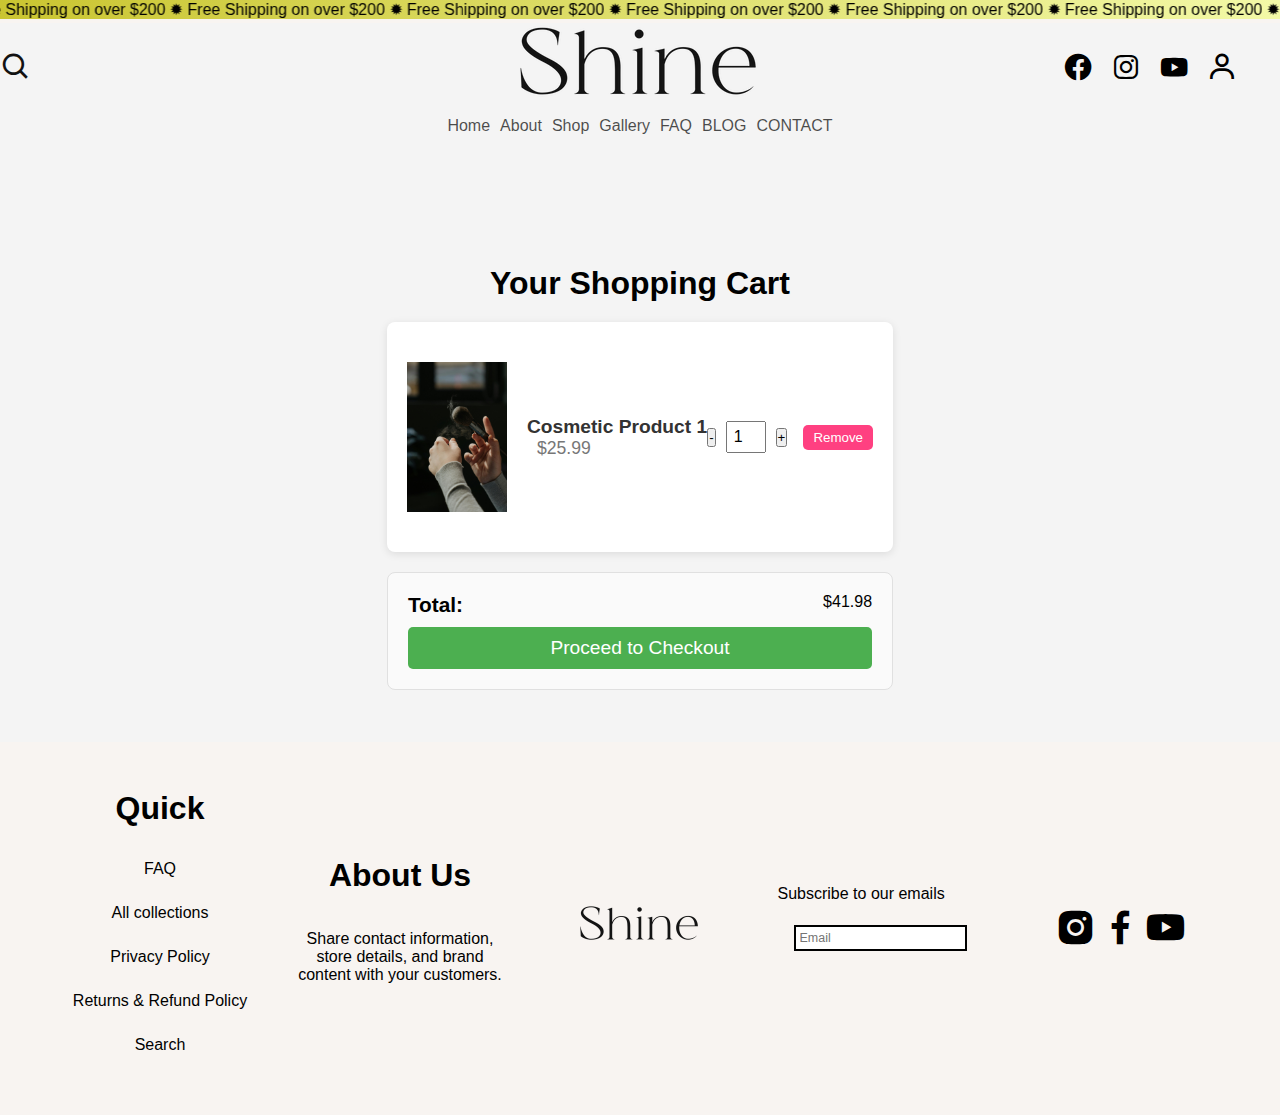
<file: cart.html>
<!DOCTYPE html>
<html lang="en">
  <head>
    <meta charset="UTF-8" />
    <meta name="viewport" content="width=device-width, initial-scale=1.0" />
    <title>Shopping Cart</title>
    <link
      href="https://unpkg.com/boxicons@2.1.4/css/boxicons.min.css"
      rel="stylesheet"
    />
    <link rel="stylesheet" href="cart.css" />
  </head>
  <body>
    <div class="header">
      <div class="header_animation">
        <a href="">
          <marquee behavior="alternate" direction="">
            ✹ Free Shipping on over $200 ✹ Free Shipping on over $200 ✹ Free
            Shipping on over $200 ✹ Free Shipping on over $200 ✹ Free Shipping
            on over $200 ✹ Free Shipping on over $200 ✹ Free Shipping on over
            $200 ✹ Free Shipping on over $200 ✹ Free Shipping on over $200 ✹
            Free Shipping on over $200 ✹ Free Shipping on over $200 ✹ Free
            Shipping on over $200 ✹ Free Shipping on over $200
          </marquee>
        </a>
      </div>

      <nav class="nav">
        <div class="navgrid">
          <div class="navcol1">
            <a id="search" href=""> <i class="bx bx-search"></i> </a>
          </div>

          <div class="navcol2">
            <img src="/image/Shine.png" alt="" />
          </div>

          <div class="navcol3">
            <div id="nav3inside" class="nav3inside">
              <a href="https://www.facebook.com/">
                <i class="bx bxl-facebook-circle"></i
              ></a>

              <a href="https://www.instagram.com/"
                ><i class="bx bxl-instagram"></i
              ></a>
              <a href="https://www.youtube.com/"
                ><i class="bx bxl-youtube"></i
              ></a>
              <a href="perfectlogin.html"><i class="bx bx-user"></i></a>
            </div>
            <a id="cart" href="page5.html"><i class="bx bx-cart"></i></a>

            <label id="hamburger" class="chklabel" for="chbox"
              ><i class="bx bx-menu"></i
            ></label>
          </div>

          <div class="navrow2">
            <ul id="list" class="navrow2ul flexi">
              <li><a href="index.htm">Home</a></li>
              <li><a href="page2.html">About</a></li>
              <li><a href="">Shop</a></li>
              <li><a href="gallery.html">Gallery</a></li>
              <li><a href="">FAQ</a></li>
              <li><a href="page6.html">BLOG</a></li>
              <li><a href="page4.html">CONTACT</a></li>
            </ul>
          </div>
        </div>
      </nav>
    </div>

    <div class="containeroutisde">
      <div class="container">
        <h1>Your Shopping Cart</h1>

        <div class="cart">
          <div class="cart-item">
            <div class="cart-item-details">
              <div class="cart-item-info">
                <img
                  src="/image/bbkiwi.jpg"
                  alt="Product"
                  class="cart-item-image"
                />
                <div>
                  <h2 class="cart-item-title">Cosmetic Product 1</h2>
                  <p class="cart-item-price">$25.99</p>
                </div>
              </div>
              <div class="quantity-controls">
                <button onclick="updateQuantity('item1', -1)">-</button>
                <input
                  type="number"
                  id="item1-qty"
                  class="quantity-input"
                  value="1"
                  min="1"
                />
                <button onclick="updateQuantity('item1', 1)">+</button>
                <button class="remove-btn" onclick="removeItem('item1')">
                  Remove
                </button>
              </div>
            </div>
          </div>
        </div>

        <div class="checkout-summary">
          <div class="summary-details">
            <p class="summary-title">Total:</p>
            <p id="total-price">$41.98</p>
          </div>
          <button class="checkout-btn" onclick="checkout()">
            Proceed to Checkout
          </button>
        </div>
      </div>
    </div>
    <footer class="footer">
      <div class="footergrid">
        <div class="footergridinside">
          <div class="footerlinks">
            <h1><a href="">Quick</a></h1>

            <ul class="footerlinkslist">
              <li><a href="">FAQ</a></li>

              <li><a href="">All collections </a></li>

              <li><a href="">Privacy Policy</a></li>

              <li><a href="">Returns & Refund Policy</a></li>
              <li><a href="">Search</a></li>
            </ul>
          </div>
          <div class="footerlinks">
            <h1><a href="">About Us</a></h1>

            <p>
              Share contact information, store details, and brand content with
              your customers.
            </p>
          </div>

          <div class="footerimage">
            <img src="/image/Shine.png" alt="" />
          </div>

          <div class="footerinput">
            <div class="footerpara">
              <p>Subscribe to our emails</p>
            </div>
            <div class="footerinputbox">
              <input type="text" placeholder="Email" />
            </div>
          </div>

          <div class="footericons">
            <span><i class="bx bxl-instagram-alt"></i></span>
            <span><i class="bx bxl-facebook"></i></span>
            <span><i class="bx bxl-youtube"></i></span>
          </div>
        </div>
      </div>
    </footer>

    <script src="cart.js"></script>
    <script src="script.js"></script>
  </body>
</html>
</file>
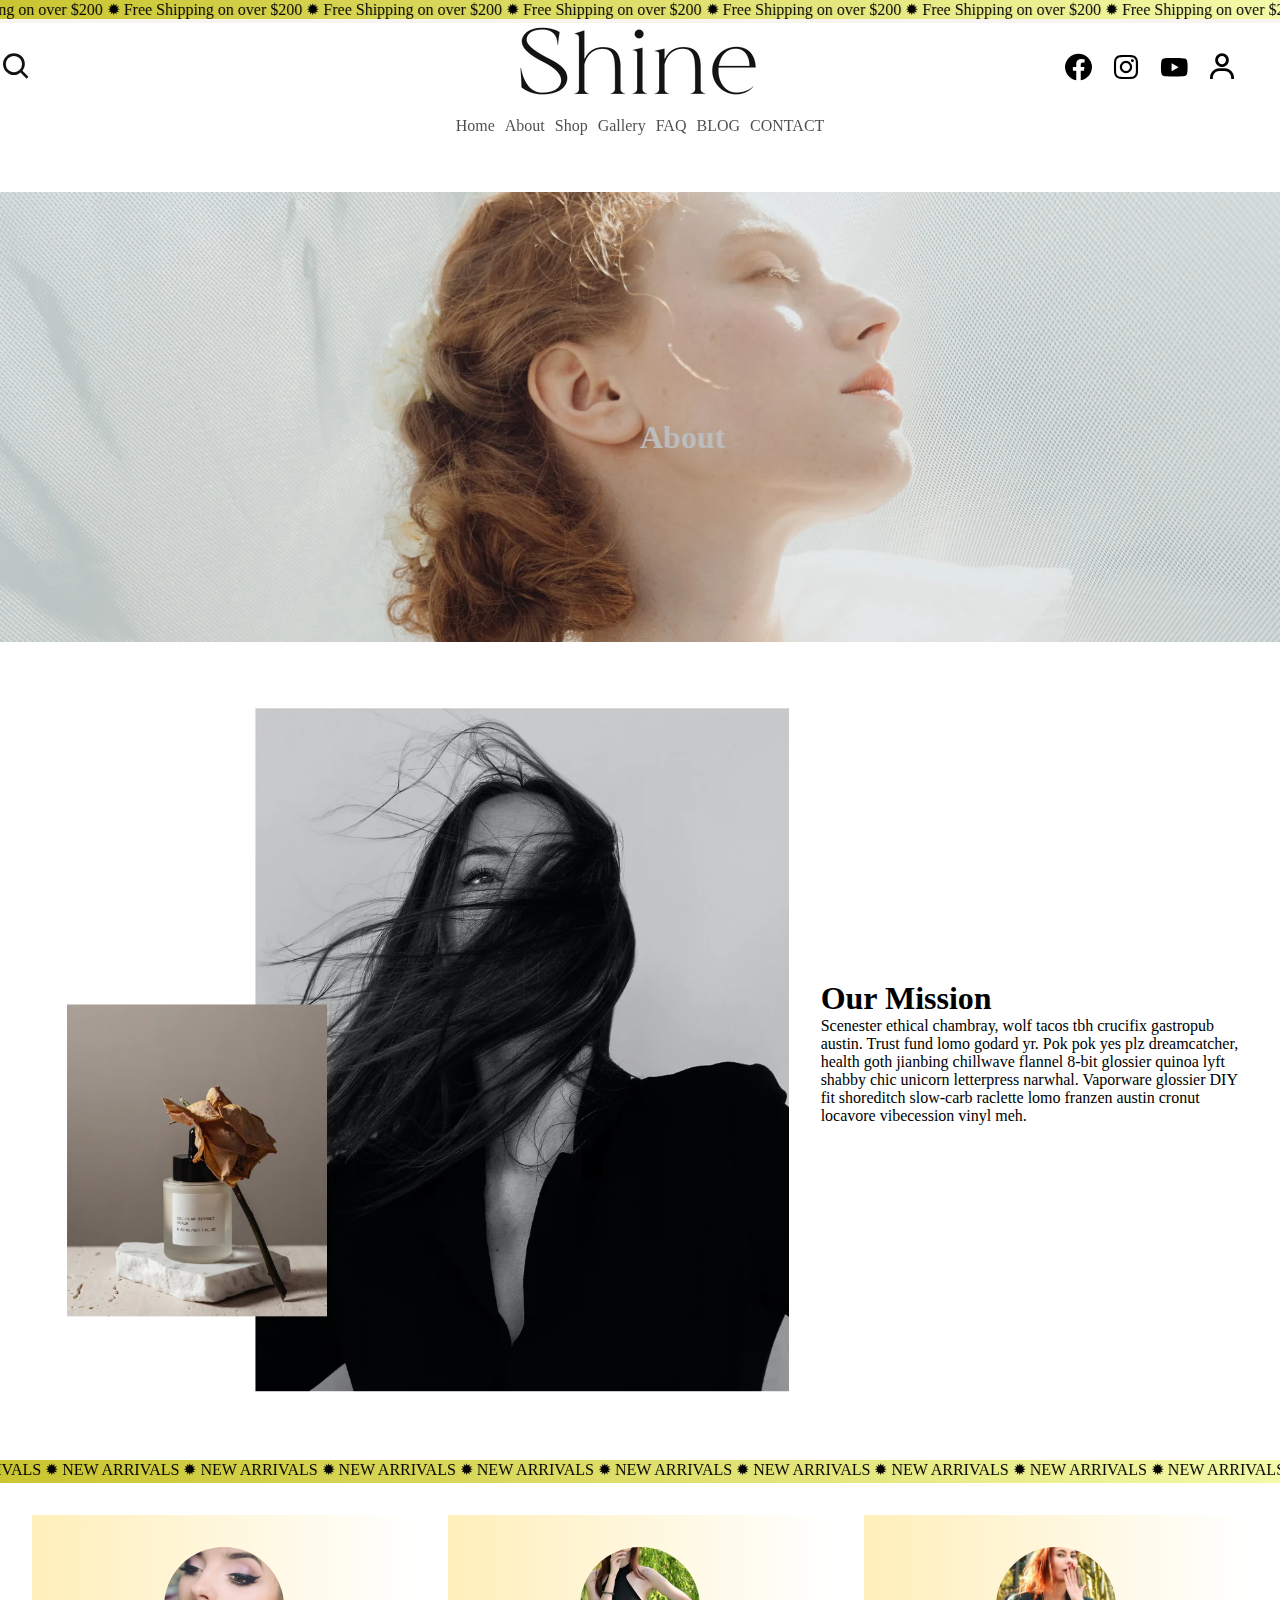
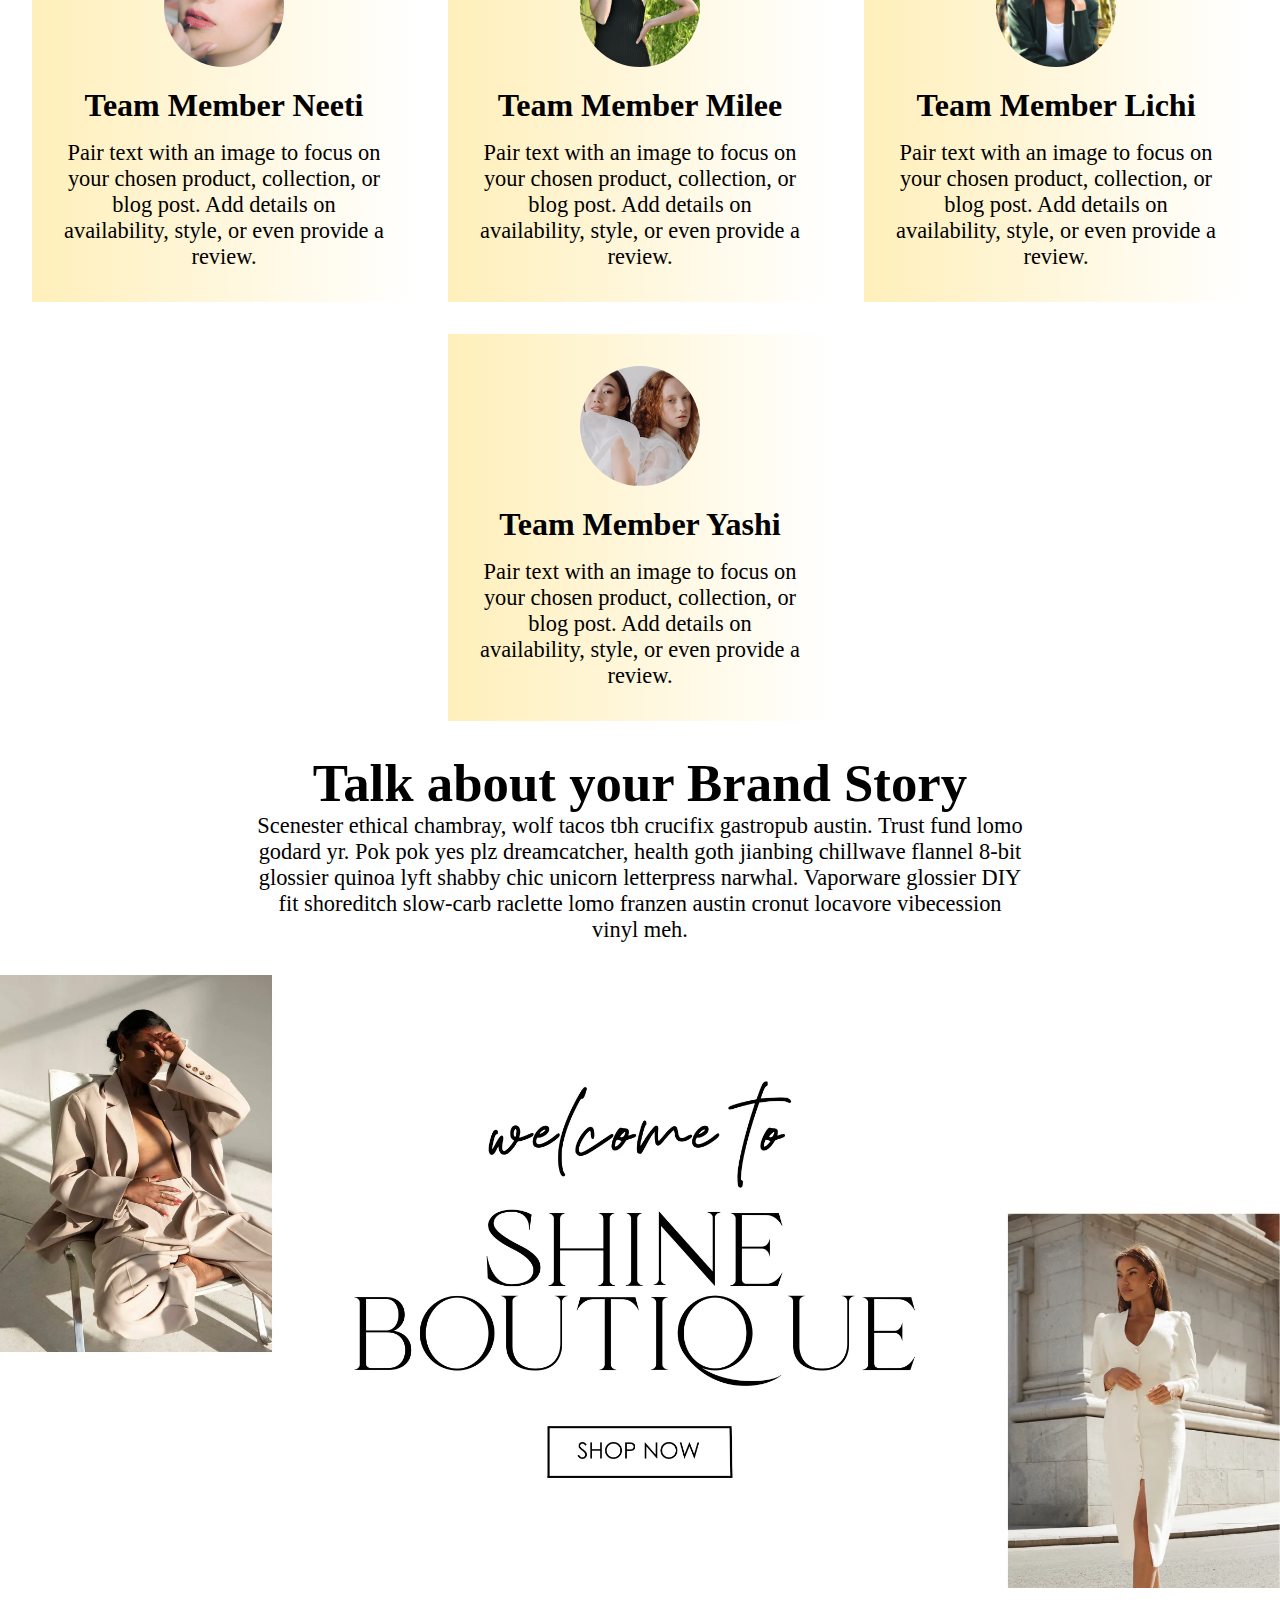
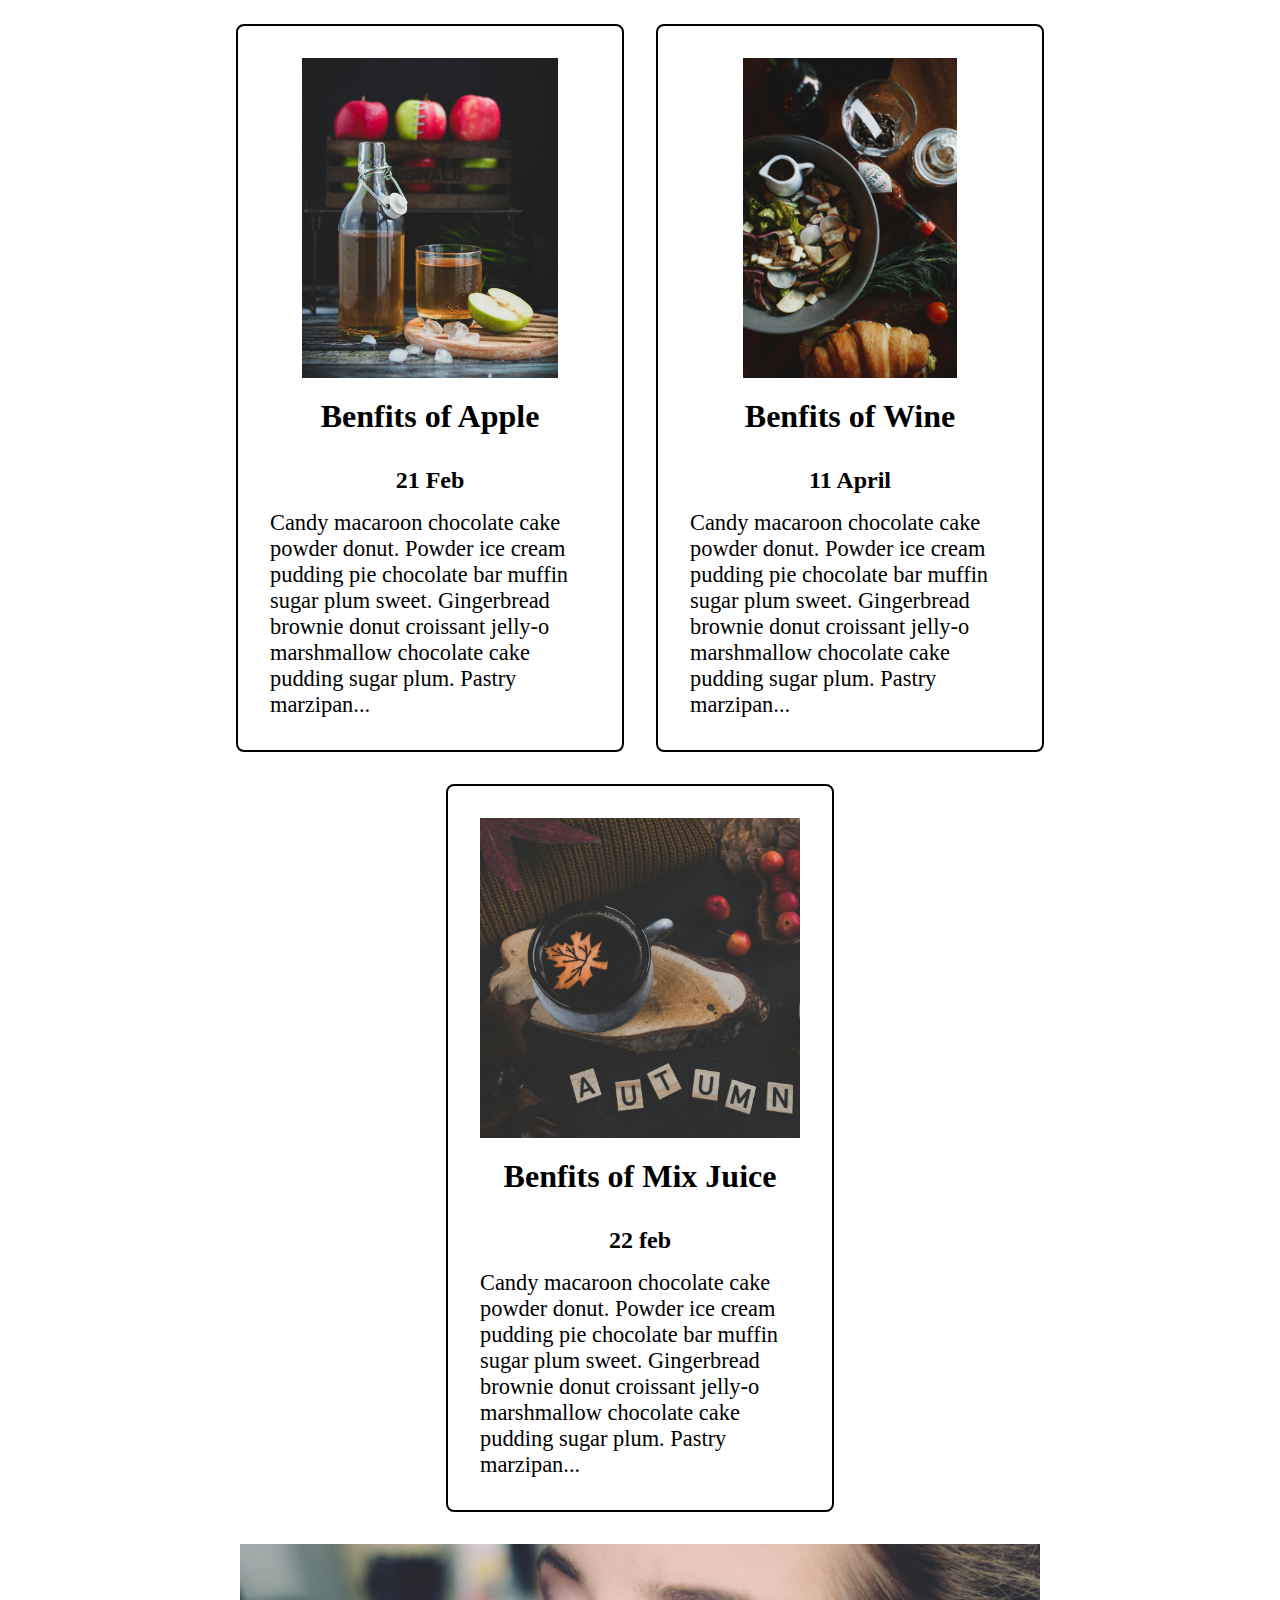
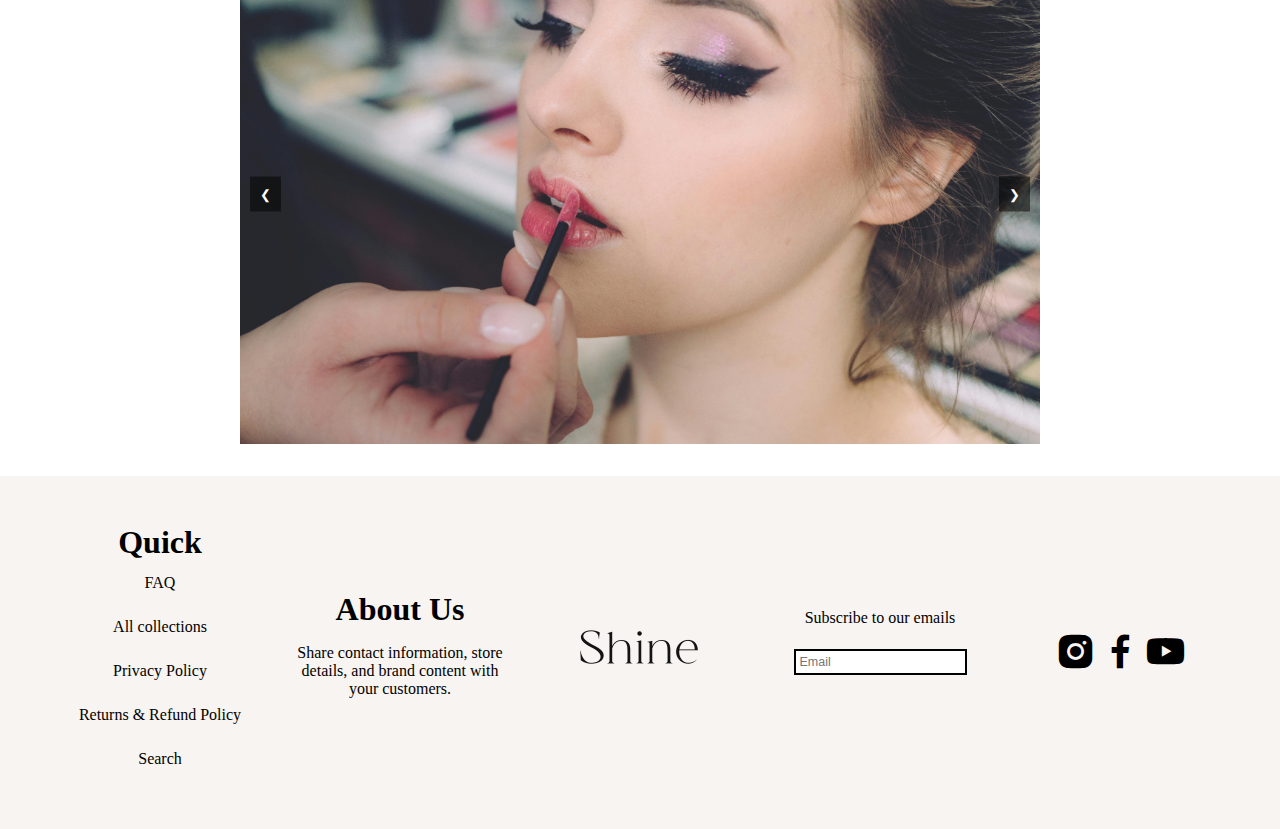
<file: page2.html>
<!DOCTYPE html>
<html lang="en">
  <head>
    <meta charset="UTF-8" />
    <meta name="viewport" content="width=device-width, initial-scale=1.0" />
    <title>Document</title>
    <link
      href="https://unpkg.com/boxicons@2.1.4/css/boxicons.min.css"
      rel="stylesheet"
    />

    <link rel="stylesheet" href="page2.css" />
  </head>
  <body>
    <div class="header">
      <div class="header_animation">
        <a href="">
          <marquee behavior="alternate" direction="">
            ✹ Free Shipping on over $200 ✹ Free Shipping on over $200 ✹ Free
            Shipping on over $200 ✹ Free Shipping on over $200 ✹ Free Shipping
            on over $200 ✹ Free Shipping on over $200 ✹ Free Shipping on over
            $200 ✹ Free Shipping on over $200 ✹ Free Shipping on over $200 ✹
            Free Shipping on over $200 ✹ Free Shipping on over $200 ✹ Free
            Shipping on over $200 ✹ Free Shipping on over $200
          </marquee>
        </a>
      </div>

      <nav class="nav">
        <div class="navgrid">
          <div class="navcol1">
            <a id="search" href=""> <i class="bx bx-search"></i> </a>
          </div>

          <div class="navcol2">
            <img src="/image/Shine.png" alt="" />
          </div>

          <div class="navcol3">
            <div id="nav3inside" class="nav3inside">
              <a href="https://www.facebook.com/">
                <i class="bx bxl-facebook-circle"></i
              ></a>

              <a href="https://www.instagram.com/"
                ><i class="bx bxl-instagram"></i
              ></a>
              <a href="https://www.youtube.com/"
                ><i class="bx bxl-youtube"></i
              ></a>
              <a href="perfectlogin.html"><i class="bx bx-user"></i></a>
            </div>
            <a id="cart" href="page5.html"><i class="bx bx-cart"></i></a>

            <label id="hamburger" class="chklabel" for="chbox"
              ><i class="bx bx-menu"></i
            ></label>
          </div>
          <div class="navrow2">
            <ul id="list" class="navrow2ul flexi">
              <li><a href="index.htm">Home</a></li>
              <li><a href="page2.html">About</a></li>
              <li><a href="">Shop</a></li>
              <li><a href="gallery.html">Gallery</a></li>
              <li><a href="">FAQ</a></li>
              <li><a href="page6.html">BLOG</a></li>
              <li><a href="page4.html">CONTACT</a></li>
            </ul>
          </div>
        </div>
      </nav>
    </div>

    <div class="section1page2">
      <div class="section1pageimage">
        <img src="/image/whitegirl.webp" alt="" />

        <div class="section1pageabout">
          <h1>About</h1>
        </div>
      </div>
    </div>

    <div class="section2page2">
      <div class="section2page2body">
        <div class="section2page2box1">
          <img src="/image/blackhairgirl.webp" alt="" />
        </div>

        <div class="section2page2box2">
          <div class="section2page2heading">
            <h1>Our Mission</h1>
          </div>

          <div class="section2page2para">
            <p>
              Scenester ethical chambray, wolf tacos tbh crucifix gastropub
              austin. Trust fund lomo godard yr. Pok pok yes plz dreamcatcher,
              health goth jianbing chillwave flannel 8-bit glossier quinoa lyft
              shabby chic unicorn letterpress narwhal. Vaporware glossier DIY
              fit shoreditch slow-carb raclette lomo franzen austin cronut
              locavore vibecession vinyl meh.
            </p>
          </div>
        </div>
      </div>
    </div>

    <div class="section3Marquee">
      <marquee behavior="alternate" direction="">
        <span>✹ NEW ARRIVALS</span>
        <span>✹ NEW ARRIVALS</span>
        <span>✹ NEW ARRIVALS</span>
        <span>✹ NEW ARRIVALS</span>
        <span>✹ NEW ARRIVALS</span>
        <span>✹ NEW ARRIVALS</span>
        <span>✹ NEW ARRIVALS</span>
        <span>✹ NEW ARRIVALS</span>
        <span>✹ NEW ARRIVALS</span>
        <span>✹ NEW ARRIVALS</span>
        <span>✹ NEW ARRIVALS</span>
        <span>✹ NEW ARRIVALS</span>
        <span>✹ NEW ARRIVALS</span>
        <span>✹ NEW ARRIVALS</span>
        <span>✹ NEW ARRIVALS</span>
        <span>✹ NEW ARRIVALS</span>
      </marquee>
    </div>

    <div class="section4page2cards">
      <div class="section4page2cardsinside">
        <div class="section4page2cardbody">
          <div class="section4page2cardbodyimage">
            <img src="image/freestocks-YGmk9UZMdZg-unsplash.jpg" alt="" />
          </div>

          <div class="section4page2cardbodyheading">
            <h1>Team Member Neeti</h1>
          </div>

          <div class="section4page2cardbodypara">
            <p>
              Pair text with an image to focus on your chosen product,
              collection, or blog post. Add details on availability, style, or
              even provide a review.
            </p>
          </div>
        </div>
        <div class="section4page2cardbody">
          <div class="section4page2cardbodyimage">
            <img
              src="image/daniele-la-rosa-messina-vSYSqL0JZQA-unsplash.jpg"
              alt=""
            />
          </div>

          <div class="section4page2cardbodyheading">
            <h1>Team Member Milee</h1>
          </div>

          <div class="section4page2cardbodypara">
            <p>
              Pair text with an image to focus on your chosen product,
              collection, or blog post. Add details on availability, style, or
              even provide a review.
            </p>
          </div>
        </div>
        <div class="section4page2cardbody">
          <div class="section4page2cardbodyimage">
            <img src="image/rosa.jpg" alt="" />
          </div>

          <div class="section4page2cardbodyheading">
            <h1>Team Member Lichi</h1>
          </div>

          <div class="section4page2cardbodypara">
            <p>
              Pair text with an image to focus on your chosen product,
              collection, or blog post. Add details on availability, style, or
              even provide a review.
            </p>
          </div>
        </div>
        <div class="section4page2cardbody">
          <div class="section4page2cardbodyimage">
            <img src="image/twogirl.jpg" alt="" />
          </div>

          <div class="section4page2cardbodyheading">
            <h1>Team Member Yashi</h1>
          </div>

          <div class="section4page2cardbodypara">
            <p>
              Pair text with an image to focus on your chosen product,
              collection, or blog post. Add details on availability, style, or
              even provide a review.
            </p>
          </div>
        </div>
      </div>
    </div>

    <div class="section5page2blog">
      <div class="section5page2blogbody">
        <div class="section5page2blogbodyheading">
          <h1>Talk about your Brand Story</h1>
        </div>

        <div class="section5page2blogbodypara">
          <p>
            Scenester ethical chambray, wolf tacos tbh crucifix gastropub
            austin. Trust fund lomo godard yr. Pok pok yes plz dreamcatcher,
            health goth jianbing chillwave flannel 8-bit glossier quinoa lyft
            shabby chic unicorn letterpress narwhal. Vaporware glossier DIY fit
            shoreditch slow-carb raclette lomo franzen austin cronut locavore
            vibecession vinyl meh.
          </p>
        </div>
      </div>
    </div>

    <div class="section6page2image">
      <div class="section6page2imageinside">
        <img src="image/wlc.webp" alt="" />
      </div>
    </div>

    <div class="section7page2cards">
      <div class="section7page2cardsbody">
        <div class="section7page2cardsbodyinside">
          <div class="section7page2cardsbodyinsideimg">
            <img src="/image/cidegar.jpg" alt="" />
          </div>

          <div class="section7page2cardsbodyinsideheading">
            <h3>Benfits of Apple</h3>
          </div>

          <div class="section7page2cardsbodyinsidedate">
            <h5>21 Feb</h5>
          </div>

          <div class="section7page2cardsbodyinsidepara">
            <p>
              Candy macaroon chocolate cake powder donut. Powder ice cream
              pudding pie chocolate bar muffin sugar plum sweet. Gingerbread
              brownie donut croissant jelly-o marshmallow chocolate cake pudding
              sugar plum. Pastry marzipan...
            </p>
          </div>
        </div>

        <div class="section7page2cardsbodyinside">
          <div class="section7page2cardsbodyinsideimg">
            <img src="/image/pexels-roman-odintsov-4552109.jpg" alt="" />
          </div>

          <div class="section7page2cardsbodyinsideheading">
            <h3>Benfits of Wine</h3>
          </div>

          <div class="section7page2cardsbodyinsidedate">
            <h5>11 April</h5>
          </div>

          <div class="section7page2cardsbodyinsidepara">
            <p>
              Candy macaroon chocolate cake powder donut. Powder ice cream
              pudding pie chocolate bar muffin sugar plum sweet. Gingerbread
              brownie donut croissant jelly-o marshmallow chocolate cake pudding
              sugar plum. Pastry marzipan...
            </p>
          </div>
        </div>

        <div class="section7page2cardsbodyinside">
          <div class="section7page2cardsbodyinsideimg">
            <img src="/image/autum.jpg" alt="" />
          </div>

          <div class="section7page2cardsbodyinsideheading">
            <h3>Benfits of Mix Juice</h3>
          </div>

          <div class="section7page2cardsbodyinsidedate">
            <h5>22 feb</h5>
          </div>

          <div class="section7page2cardsbodyinsidepara">
            <p>
              Candy macaroon chocolate cake powder donut. Powder ice cream
              pudding pie chocolate bar muffin sugar plum sweet. Gingerbread
              brownie donut croissant jelly-o marshmallow chocolate cake pudding
              sugar plum. Pastry marzipan...
            </p>
          </div>
        </div>
      </div>
    </div>

    <div class="outsideslider">
      <div class="slider">
        <div class="slides">
          <!-- Slide 1 -->
          <div class="slide">
            <img src="/image/ll.jpg" alt="Image 1" />
          </div>
          <!-- Slide 2 -->
          <div class="slide">
            <img src="/image/kk.jpg" alt="Image 2" />
          </div>
          <!-- Slide 3 -->
          <div class="slide">
            <img src="image/mlm.jpg" alt="Image 3" />
          </div>
        </div>

        <!-- Navigation Arrows -->
        <button class="prev" onclick="moveSlide(-1)">&#10094;</button>
        <button class="next" onclick="moveSlide(1)">&#10095;</button>
      </div>
    </div>
    <footer class="footer">
      <div class="footergrid">
        <div class="footergridinside">
          <div class="footerlinks">
            <h1><a href="">Quick</a></h1>

            <ul class="footerlinkslist">
              <li><a href="">FAQ</a></li>

              <li><a href="">All collections </a></li>

              <li><a href="">Privacy Policy</a></li>

              <li><a href="">Returns & Refund Policy</a></li>
              <li><a href="">Search</a></li>
            </ul>
          </div>
          <div class="footerlinks">
            <h1><a href="">About Us</a></h1>

            <p>
              Share contact information, store details, and brand content with
              your customers.
            </p>
          </div>

          <div class="footerimage">
            <img src="/image/Shine.png" alt="" />
          </div>

          <div class="footerinput">
            <div class="footerpara">
              <p>Subscribe to our emails</p>
            </div>
            <div class="footerinputbox">
              <input type="text" placeholder="Email" />
            </div>
          </div>

          <div class="footericons">
            <span><i class="bx bxl-instagram-alt"></i></span>
            <span><i class="bx bxl-facebook"></i></span>
            <span><i class="bx bxl-youtube"></i></span>
          </div>
        </div>
      </div>
    </footer>

    <script src="/script.js"></script>
  </body>
</html>
</file>
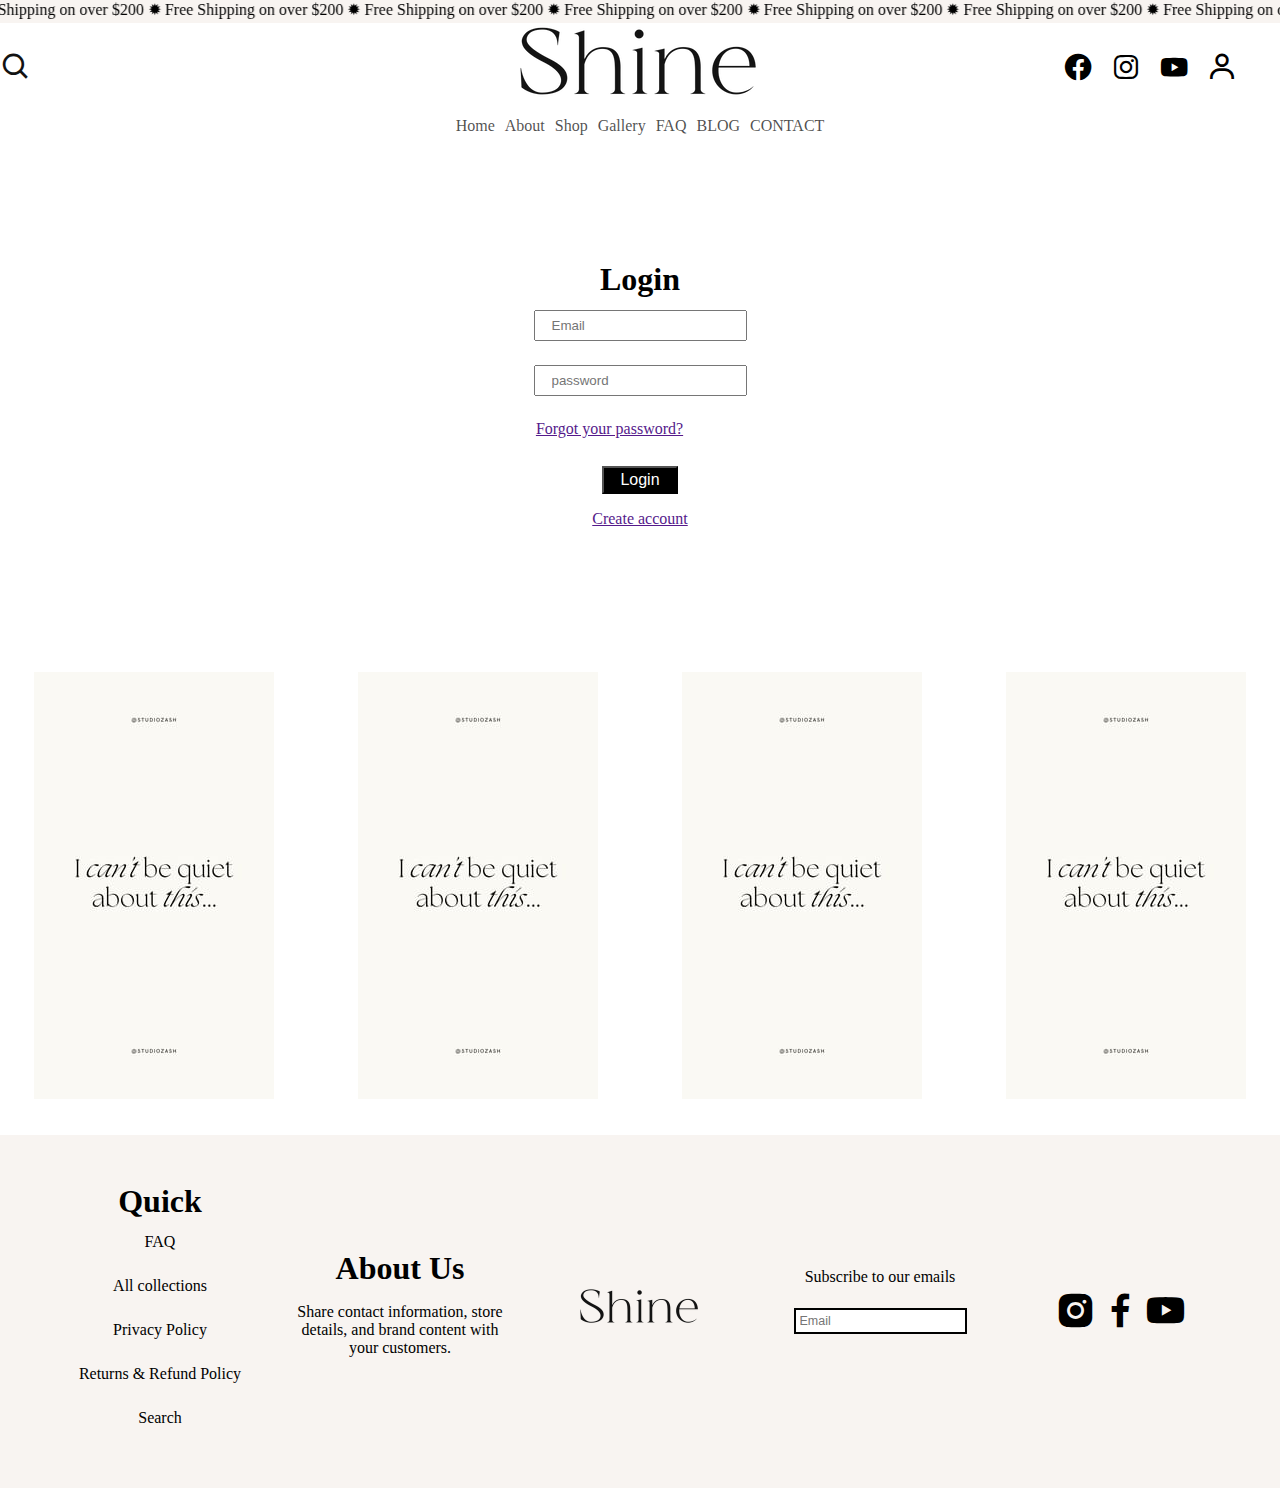
<file: page3.html>
<!DOCTYPE html>
<html lang="en">
  <head>
    <meta charset="UTF-8" />
    <meta name="viewport" content="width=device-width, initial-scale=1.0" />
    <title>Document</title>

    <link
      href="https://unpkg.com/boxicons@2.1.4/css/boxicons.min.css"
      rel="stylesheet"
    />
    <link rel="stylesheet" href="page3.css" />
  </head>
  <body>
    <div class="header">
      <div class="header_animation">
        <a href="">
          <marquee behavior="alternate" direction="">
            ✹ Free Shipping on over $200 ✹ Free Shipping on over $200 ✹ Free
            Shipping on over $200 ✹ Free Shipping on over $200 ✹ Free Shipping
            on over $200 ✹ Free Shipping on over $200 ✹ Free Shipping on over
            $200 ✹ Free Shipping on over $200 ✹ Free Shipping on over $200 ✹
            Free Shipping on over $200 ✹ Free Shipping on over $200 ✹ Free
            Shipping on over $200 ✹ Free Shipping on over $200
          </marquee>
        </a>
      </div>

      <nav class="nav">
        <div class="navgrid">
          <div class="navcol1">
            <a id="search" href=""> <i class="bx bx-search"></i> </a>
          </div>

          <div class="navcol2">
            <img src="/image/Shine.png" alt="" />
          </div>

          <div class="navcol3">
            <div id="nav3inside" class="nav3inside">
              <a href="https://www.facebook.com/">
                <i class="bx bxl-facebook-circle"></i
              ></a>

              <a href="https://www.instagram.com/"
                ><i class="bx bxl-instagram"></i
              ></a>
              <a href="https://www.youtube.com/"
                ><i class="bx bxl-youtube"></i
              ></a>
              <a href="perfectlogin.html"><i class="bx bx-user"></i></a>
            </div>
            <a id="cart" href="page5.html"><i class="bx bx-cart"></i></a>

            <label id="hamburger" class="chklabel" for="chbox"
              ><i class="bx bx-menu"></i
            ></label>
          </div>

          <div class="navrow2">
            <ul id="list" class="navrow2ul flexi">
              <li><a href="index.htm">Home</a></li>
              <li><a href="page2.html">About</a></li>
              <li><a href="">Shop</a></li>
              <li><a href="gallery.html">Gallery</a></li>
              <li><a href="">FAQ</a></li>
              <li><a href="page6.html">BLOG</a></li>
              <li><a href="page4.html">CONTACT</a></li>
            </ul>
          </div>
        </div>
      </nav>
    </div>

    <div class="login">
      <div class="loginbody">
        <div class="logininside">
          <div class="loginheading">
            <h1>Login</h1>
          </div>

          <div class="logininput">
            <input type="text" placeholder="Email" name="" id="" />
          </div>

          <div class="logininput">
            <input type="password" placeholder="password" name="" id="" />
          </div>

          <div class="loginforgot">
            <a href="">Forgot your password? </a>
          </div>

          <div class="loginbutton">
            <button>Login</button>
          </div>

          <div class="loginanchor">
            <a href="">Create account</a>
          </div>
        </div>
      </div>
    </div>

    <div class="section13Cards">
      <div class="section13cardsinside">
        <img src="/image/dontquiet.jpeg" alt="" />

        <div class="section14cardsinsideinsta"></div>
      </div>
      <div class="section13cardsinside">
        <img src="/image/dontquiet.jpeg" alt="" />

        <div class="section14cardsinsideinsta"></div>
      </div>
      <div class="section13cardsinside">
        <img src="/image/dontquiet.jpeg" alt="" />

        <div class="section14cardsinsideinsta"></div>
      </div>
      <div class="section13cardsinside">
        <img src="/image/dontquiet.jpeg" alt="" />

        <div class="section14cardsinsideinsta"></div>
      </div>
    </div>

    <footer class="footer">
      <div class="footergrid">
        <div class="footergridinside">
          <div class="footerlinks">
            <h1><a href="">Quick</a></h1>

            <ul class="footerlinkslist">
              <li><a href="">FAQ</a></li>

              <li><a href="">All collections </a></li>

              <li><a href="">Privacy Policy</a></li>

              <li><a href="">Returns & Refund Policy</a></li>
              <li><a href="">Search</a></li>
            </ul>
          </div>
          <div class="footerlinks">
            <h1><a href="">About Us</a></h1>

            <p>
              Share contact information, store details, and brand content with
              your customers.
            </p>
          </div>

          <div class="footerimage">
            <img src="/image/Shine.png" alt="" />
          </div>

          <div class="footerinput">
            <div class="footerpara">
              <p>Subscribe to our emails</p>
            </div>
            <div class="footerinputbox">
              <input type="text" placeholder="Email" />
            </div>
          </div>

          <div class="footericons">
            <span><i class="bx bxl-instagram-alt"></i></span>
            <span><i class="bx bxl-facebook"></i></span>
            <span><i class="bx bxl-youtube"></i></span>
          </div>
        </div>
      </div>
    </footer>
    <script src="/script.js"></script>
  </body>
</html>
</file>
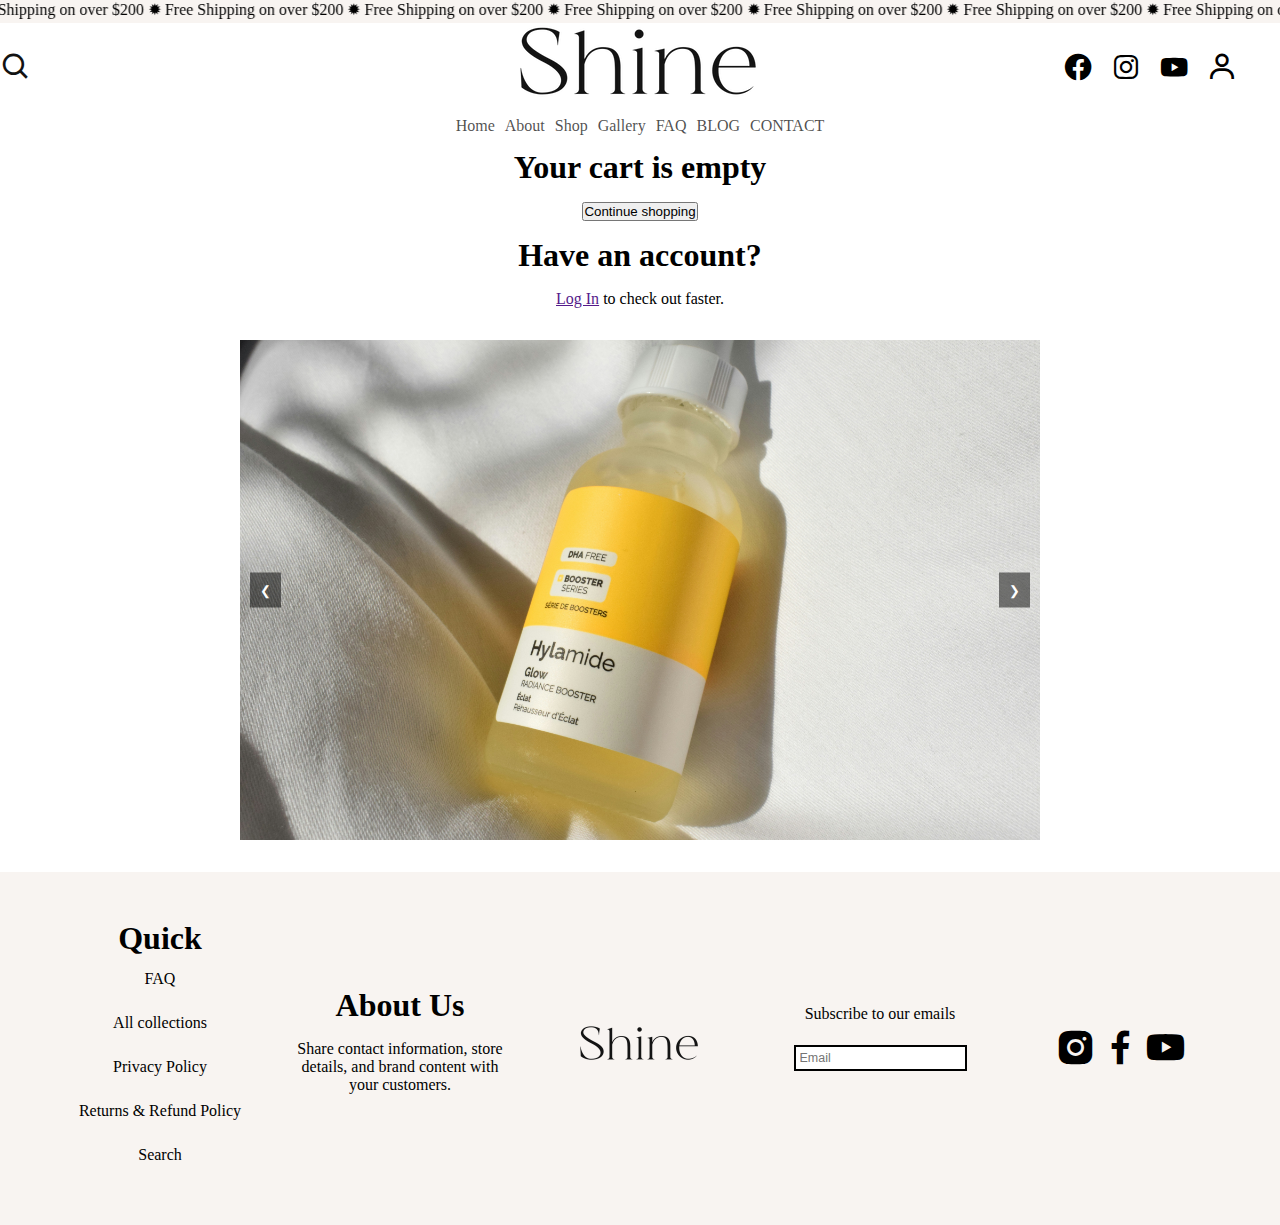
<file: page5.html>
<!DOCTYPE html>
<html lang="en">
  <head>
    <meta charset="UTF-8" />
    <meta name="viewport" content="width=device-width, initial-scale=1.0" />
    <title>Document</title>

    <link
      href="https://unpkg.com/boxicons@2.1.4/css/boxicons.min.css"
      rel="stylesheet"
    />
    <link rel="stylesheet" href="page5.css" />
  </head>
  <body>
    <div class="header">
      <div class="header_animation">
        <a href="">
          <marquee behavior="alternate" direction="">
            ✹ Free Shipping on over $200 ✹ Free Shipping on over $200 ✹ Free
            Shipping on over $200 ✹ Free Shipping on over $200 ✹ Free Shipping
            on over $200 ✹ Free Shipping on over $200 ✹ Free Shipping on over
            $200 ✹ Free Shipping on over $200 ✹ Free Shipping on over $200 ✹
            Free Shipping on over $200 ✹ Free Shipping on over $200 ✹ Free
            Shipping on over $200 ✹ Free Shipping on over $200
          </marquee>
        </a>
      </div>

      <nav class="nav">
        <div class="navgrid">
          <div class="navcol1">
            <a id="search" href=""> <i class="bx bx-search"></i> </a>
          </div>

          <div class="navcol2">
            <img src="/image/Shine.png" alt="" />
          </div>

          <div class="navcol3">
            <div id="nav3inside" class="nav3inside">
              <a href="https://www.facebook.com/">
                <i class="bx bxl-facebook-circle"></i
              ></a>

              <a href="https://www.instagram.com/"
                ><i class="bx bxl-instagram"></i
              ></a>
              <a href="https://www.youtube.com/"
                ><i class="bx bxl-youtube"></i
              ></a>
              <a href="perfectlogin.html"><i class="bx bx-user"></i></a>
            </div>
            <a id="cart" href="page5.html"><i class="bx bx-cart"></i></a>

            <label id="hamburger" class="chklabel" for="chbox"
              ><i class="bx bx-menu"></i
            ></label>
          </div>
          <div class="navrow2">
            <ul id="list" class="navrow2ul flexi">
              <li><a href="index.htm">Home</a></li>
              <li><a href="page2.html">About</a></li>
              <li><a href="">Shop</a></li>
              <li><a href="gallery.html">Gallery</a></li>
              <li><a href="">FAQ</a></li>
              <li><a href="page6.html">BLOG</a></li>
              <li><a href="page4.html">CONTACT</a></li>
            </ul>
          </div>
        </div>
      </nav>
    </div>

    <div class="page5cart">
      <div class="page5body">
        <div class="page5bodypara">
          <h1>Your cart is empty</h1>
        </div>

        <div class="page5bodybutton">
          <button>Continue shopping</button>
        </div>

        <div class="page5bodytext">
          <h1>Have an account?</h1>
        </div>

        <div class="page5bodylogin">
          <a href="">Log In</a>
          <span> to check out faster.</span>
        </div>
      </div>
    </div>

    <div class="outsideslider">
      <div class="slider">
        <div class="slides">
          <!-- Slide 1 -->
          <div class="slide">
            <img src="/image/hylamide.jpg" alt="Image 1" />
          </div>
          <!-- Slide 2 -->
          <div class="slide">
            <img src="/image/goldem.jpg" alt="Image 2" />
          </div>
          <!-- Slide 3 -->
          <div class="slide">
            <img src="image/purple.jpg" alt="Image 3" />
          </div>
        </div>

        <!-- Navigation Arrows -->
        <button class="prev" onclick="moveSlide(-1)">&#10094;</button>
        <button class="next" onclick="moveSlide(1)">&#10095;</button>
      </div>
    </div>

    <footer class="footer">
      <div class="footergrid">
        <div class="footergridinside">
          <div class="footerlinks">
            <h1><a href="">Quick</a></h1>

            <ul class="footerlinkslist">
              <li><a href="">FAQ</a></li>

              <li><a href="">All collections </a></li>

              <li><a href="">Privacy Policy</a></li>

              <li><a href="">Returns & Refund Policy</a></li>
              <li><a href="">Search</a></li>
            </ul>
          </div>
          <div class="footerlinks">
            <h1><a href="">About Us</a></h1>

            <p>
              Share contact information, store details, and brand content with
              your customers.
            </p>
          </div>

          <div class="footerimage">
            <img src="/image/Shine.png" alt="" />
          </div>

          <div class="footerinput">
            <div class="footerpara">
              <p>Subscribe to our emails</p>
            </div>
            <div class="footerinputbox">
              <input type="text" placeholder="Email" />
            </div>
          </div>

          <div class="footericons">
            <span><i class="bx bxl-instagram-alt"></i></span>
            <span><i class="bx bxl-facebook"></i></span>
            <span><i class="bx bxl-youtube"></i></span>
          </div>
        </div>
      </div>
    </footer>

    <script src="script.js"></script>
  </body>
</html>
</file>
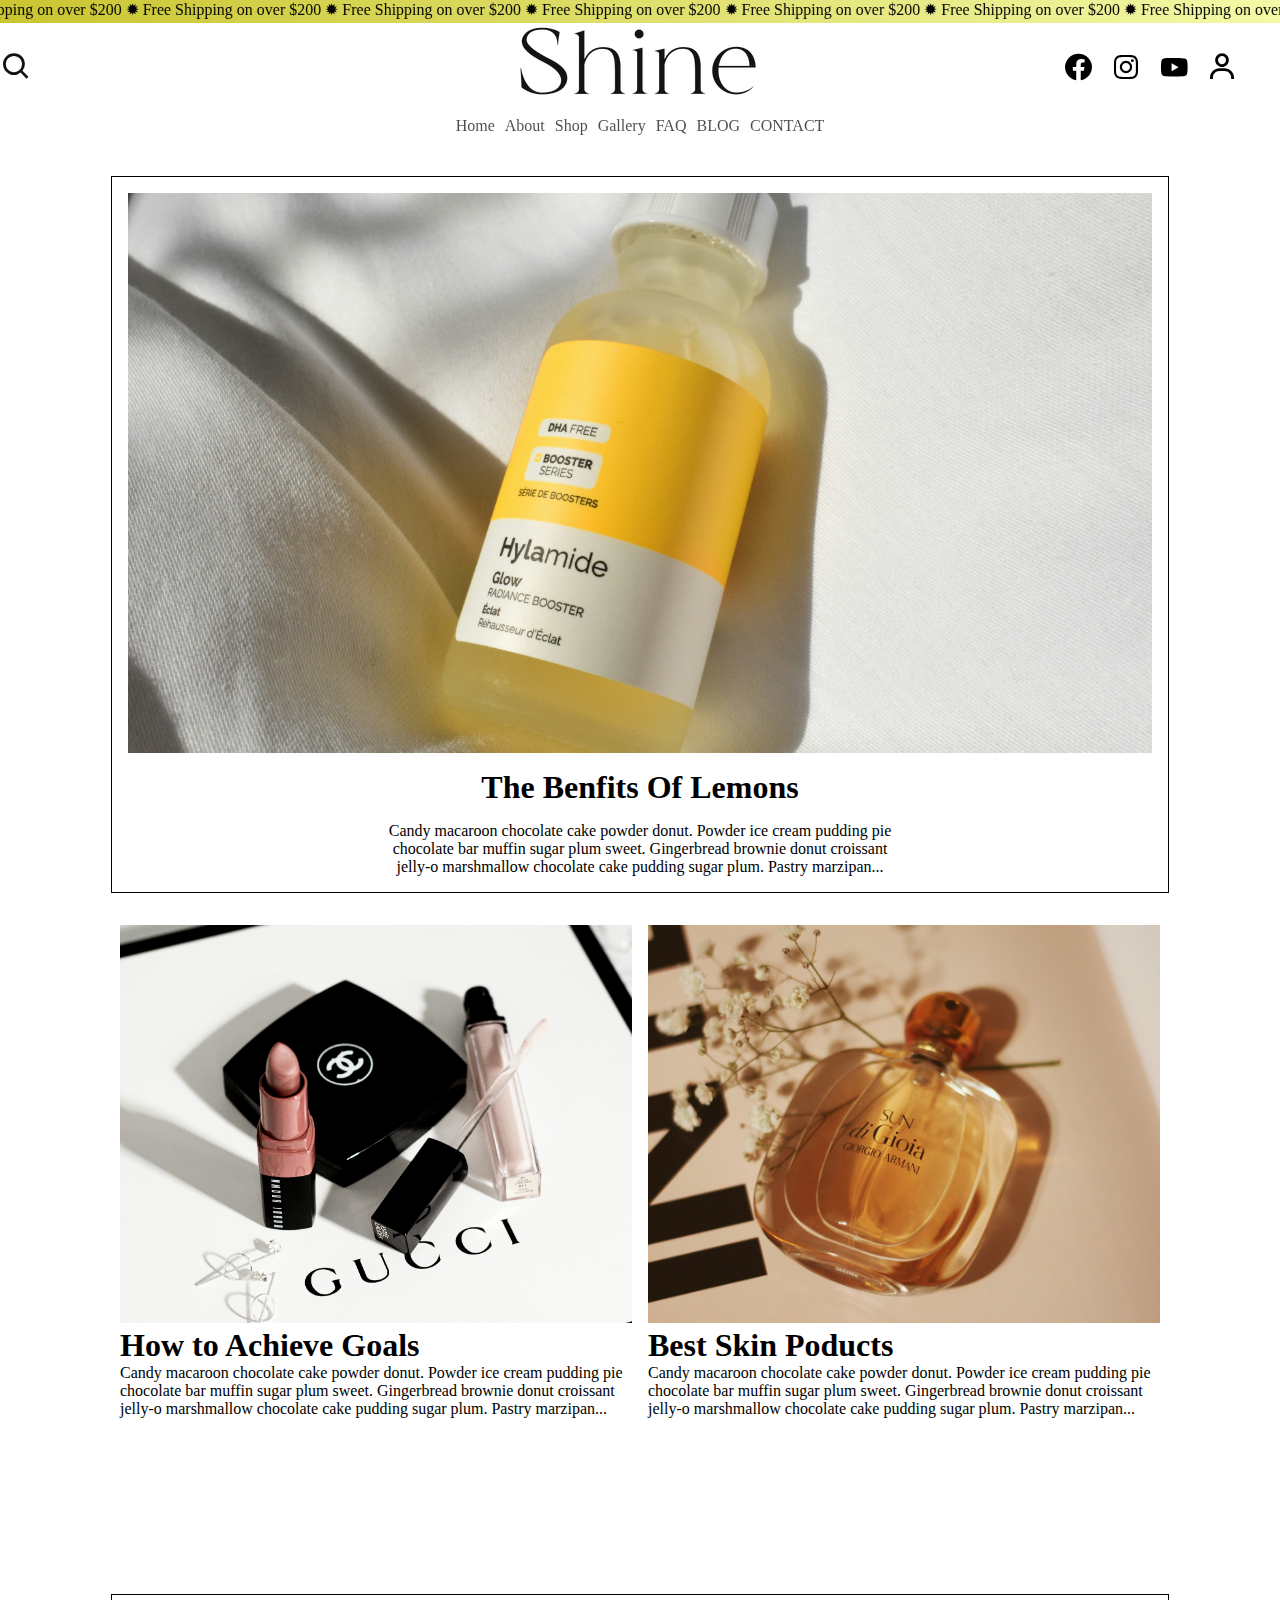
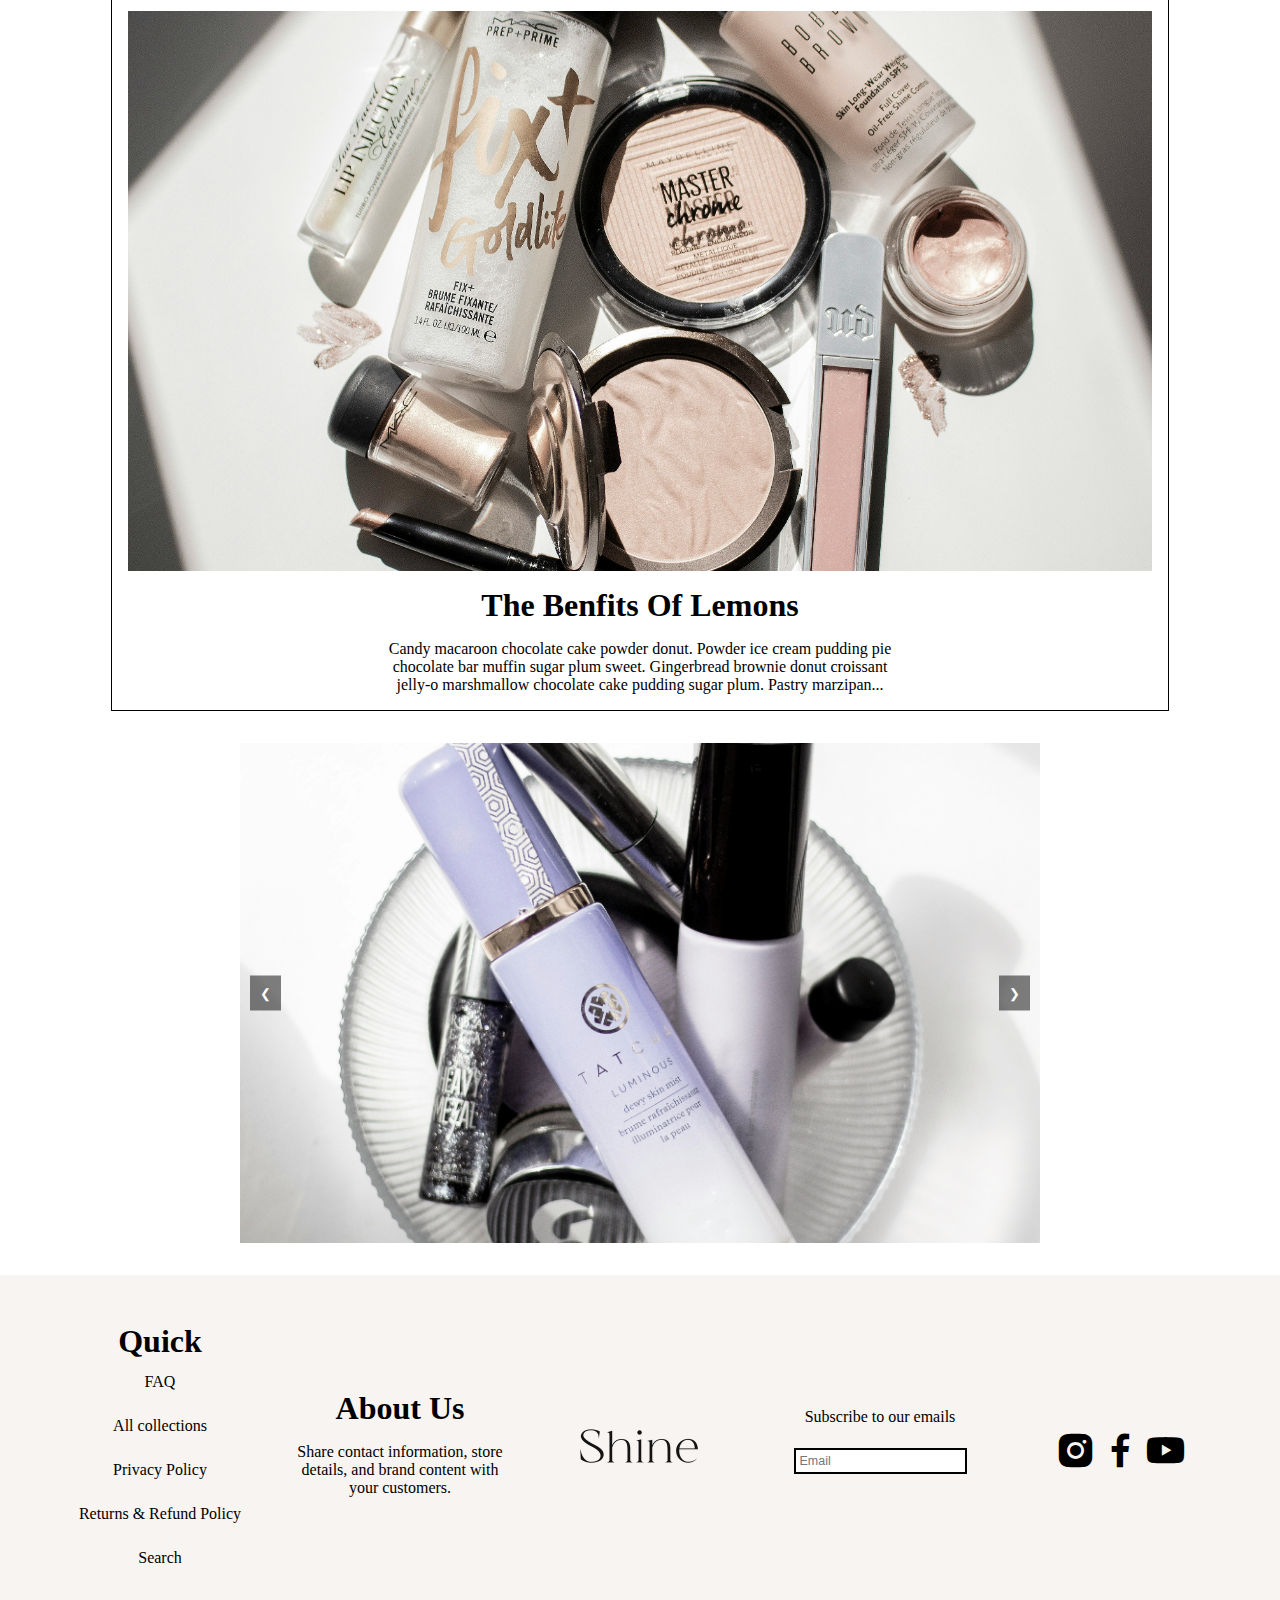
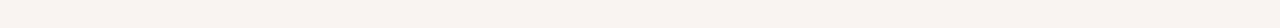
<file: page6.html>
<!DOCTYPE html>
<html lang="en">
  <head>
    <meta charset="UTF-8" />
    <meta name="viewport" content="width=device-width, initial-scale=1.0" />
    <title>Document</title>
    <link
      href="https://unpkg.com/boxicons@2.1.4/css/boxicons.min.css"
      rel="stylesheet"
    />
    <link rel="stylesheet" href="pag6.css" />
  </head>
  <body>
    <div class="header">
      <div class="header_animation">
        <a href="">
          <marquee behavior="alternate" direction="">
            ✹ Free Shipping on over $200 ✹ Free Shipping on over $200 ✹ Free
            Shipping on over $200 ✹ Free Shipping on over $200 ✹ Free Shipping
            on over $200 ✹ Free Shipping on over $200 ✹ Free Shipping on over
            $200 ✹ Free Shipping on over $200 ✹ Free Shipping on over $200 ✹
            Free Shipping on over $200 ✹ Free Shipping on over $200 ✹ Free
            Shipping on over $200 ✹ Free Shipping on over $200
          </marquee>
        </a>
      </div>

      <nav class="nav">
        <div class="navgrid">
          <div class="navcol1">
            <a id="search" href=""> <i class="bx bx-search"></i> </a>
          </div>

          <div class="navcol2">
            <img src="/image/Shine.png" alt="" />
          </div>

          <div class="navcol3">
            <div id="nav3inside" class="nav3inside">
              <a href="https://www.facebook.com/">
                <i class="bx bxl-facebook-circle"></i
              ></a>

              <a href="https://www.instagram.com/"
                ><i class="bx bxl-instagram"></i
              ></a>
              <a href="https://www.youtube.com/"
                ><i class="bx bxl-youtube"></i
              ></a>
              <a href="perfectlogin.html"><i class="bx bx-user"></i></a>
            </div>
            <a id="cart" href="page5.html"><i class="bx bx-cart"></i></a>

            <label id="hamburger" class="chklabel" for="chbox"
              ><i class="bx bx-menu"></i
            ></label>
          </div>

          <div class="navrow2">
            <ul id="list" class="navrow2ul flexi">
              <li><a href="index.htm">Home</a></li>
              <li><a href="page2.html">About</a></li>
              <li><a href="">Shop</a></li>
              <li><a href="gallery.html">Gallery</a></li>
              <li><a href="">FAQ</a></li>
              <li><a href="page6.html">BLOG</a></li>
              <li><a href="page4.html">CONTACT</a></li>
            </ul>
          </div>
        </div>
      </nav>
    </div>

    <div class="page6section2">
      <div class="page6section2img">
        <img src="/image/hylamide.jpg" alt="" />

        <div class="page6section2heading">
          <h1>The Benfits Of Lemons</h1>
        </div>

        <div class="page6section2para">
          <p>
            Candy macaroon chocolate cake powder donut. Powder ice cream pudding
            pie chocolate bar muffin sugar plum sweet. Gingerbread brownie donut
            croissant jelly-o marshmallow chocolate cake pudding sugar plum.
            Pastry marzipan...
          </p>
        </div>
      </div>
    </div>

    <div class="page6section3">
      <div class="page6section3body">
        <div class="page6section3body1">
          <img src="/image/gucci.jpg" alt="" />

          <div class="page6section3body1heading">
            <h1>How to Achieve Goals</h1>
          </div>

          <div class="page6section3body1para">
            <p>
              Candy macaroon chocolate cake powder donut. Powder ice cream
              pudding pie chocolate bar muffin sugar plum sweet. Gingerbread
              brownie donut croissant jelly-o marshmallow chocolate cake pudding
              sugar plum. Pastry marzipan...
            </p>
          </div>
        </div>

        <div class="page6section3body2">
          <img src="/image/digiona.jpg" alt="" />

          <div class="page6section3body2heading">
            <h1>Best Skin Poducts</h1>
          </div>

          <div class="page6section3body2para">
            <p>
              Candy macaroon chocolate cake powder donut. Powder ice cream
              pudding pie chocolate bar muffin sugar plum sweet. Gingerbread
              brownie donut croissant jelly-o marshmallow chocolate cake pudding
              sugar plum. Pastry marzipan...
            </p>
          </div>
        </div>
      </div>
    </div>

    <div class="page6section2">
      <div class="page6section2img">
        <img src="/image/foundation.jpg" alt="" />

        <div class="page6section2heading">
          <h1>The Benfits Of Lemons</h1>
        </div>

        <div class="page6section2para">
          <p>
            Candy macaroon chocolate cake powder donut. Powder ice cream pudding
            pie chocolate bar muffin sugar plum sweet. Gingerbread brownie donut
            croissant jelly-o marshmallow chocolate cake pudding sugar plum.
            Pastry marzipan...
          </p>
        </div>
      </div>
    </div>

    <div class="outsideslider">
      <div class="slider">
        <div class="slides">
          <!-- Slide 1 -->
          <div class="slide">
            <img src="/image/purple.jpg" alt="Image 1" />
          </div>
          <!-- Slide 2 -->
          <div class="slide">
            <img src="/image/slidebrush.jpg" alt="Image 2" />
          </div>
          <!-- Slide 3 -->
          <div class="slide">
            <img src="image/goldem.jpg" alt="Image 3" />
          </div>
        </div>

        <!-- Navigation Arrows -->
        <button class="prev" onclick="moveSlide(-1)">&#10094;</button>
        <button class="next" onclick="moveSlide(1)">&#10095;</button>
      </div>
    </div>
    <footer class="footer">
      <div class="footergrid">
        <div class="footergridinside">
          <div class="footerlinks">
            <h1><a href="">Quick</a></h1>

            <ul class="footerlinkslist">
              <li><a href="">FAQ</a></li>

              <li><a href="">All collections </a></li>

              <li><a href="">Privacy Policy</a></li>

              <li><a href="">Returns & Refund Policy</a></li>
              <li><a href="">Search</a></li>
            </ul>
          </div>
          <div class="footerlinks">
            <h1><a href="">About Us</a></h1>

            <p>
              Share contact information, store details, and brand content with
              your customers.
            </p>
          </div>

          <div class="footerimage">
            <img src="/image/Shine.png" alt="" />
          </div>

          <div class="footerinput">
            <div class="footerpara">
              <p>Subscribe to our emails</p>
            </div>
            <div class="footerinputbox">
              <input type="text" placeholder="Email" />
            </div>
          </div>

          <div class="footericons">
            <span><i class="bx bxl-instagram-alt"></i></span>
            <span><i class="bx bxl-facebook"></i></span>
            <span><i class="bx bxl-youtube"></i></span>
          </div>
        </div>
      </div>
    </footer>

    <script src="script.js"></script>
  </body>
</html>
</file>
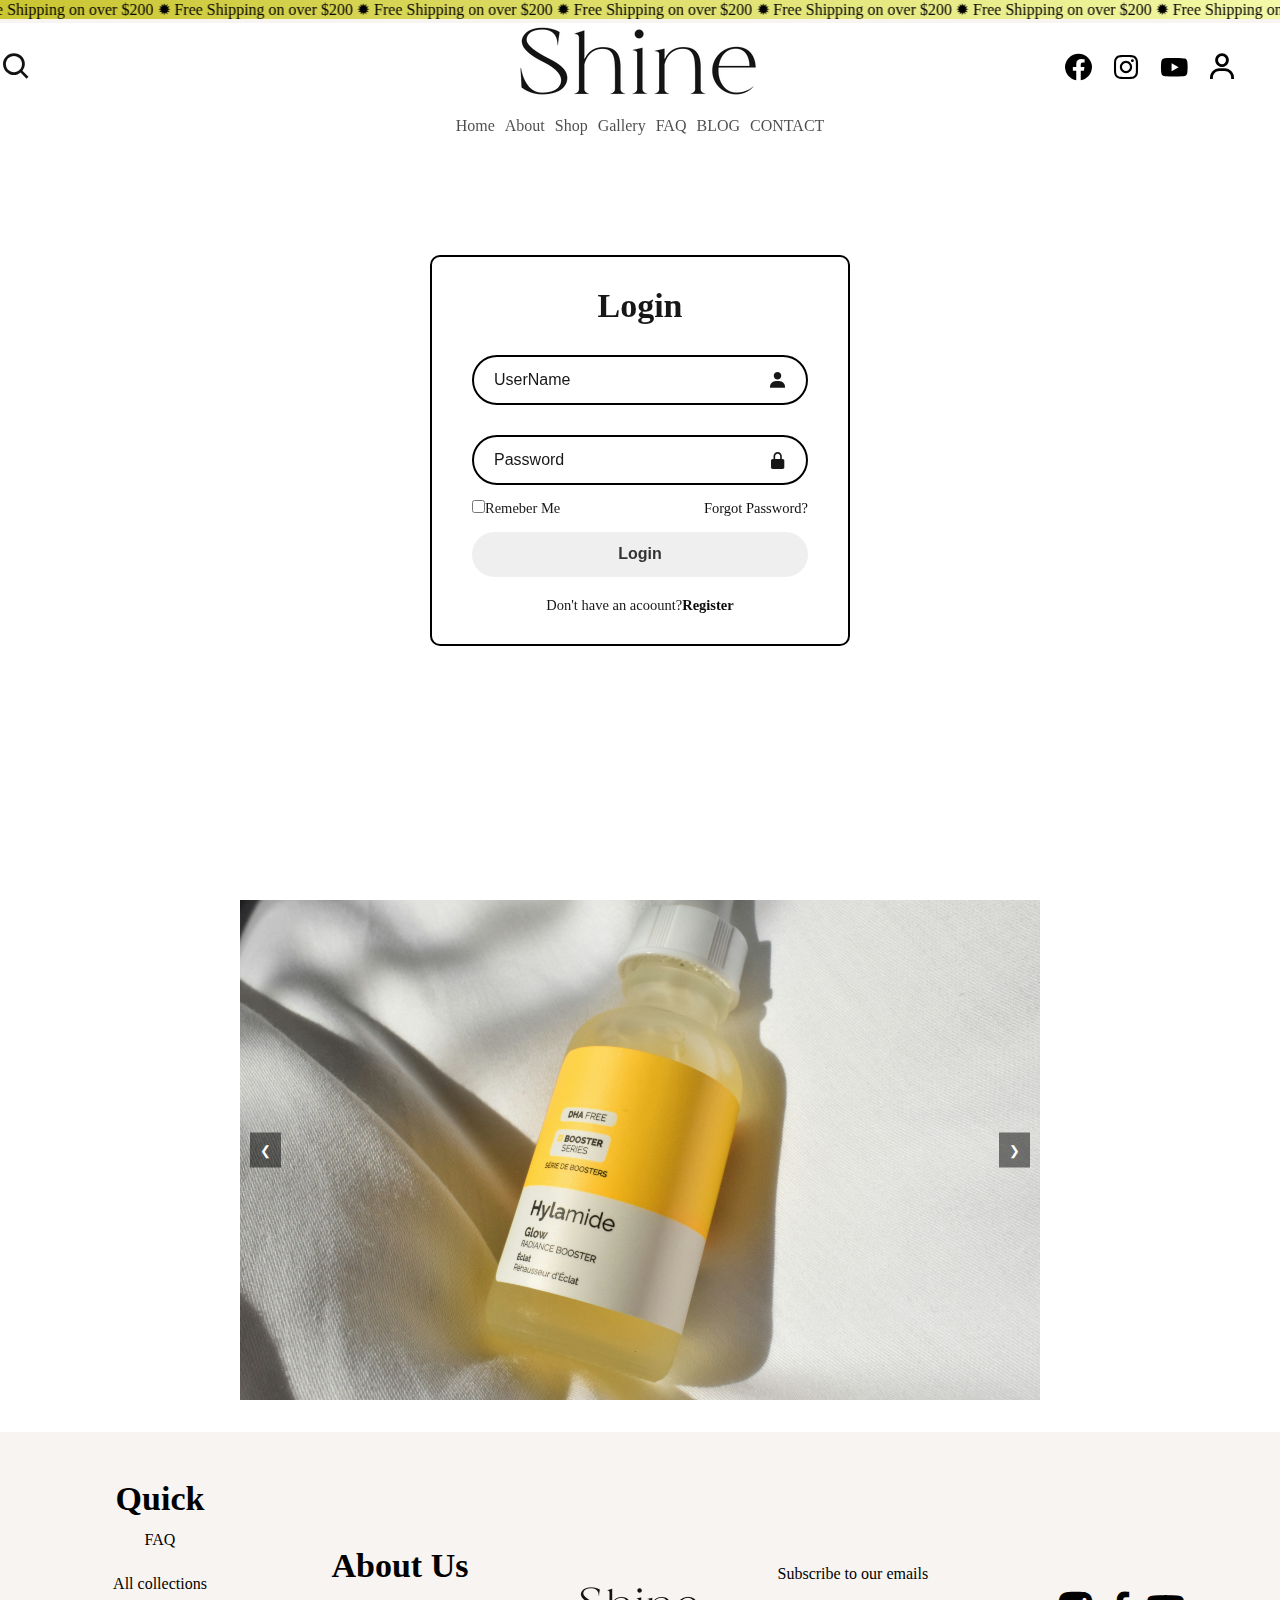
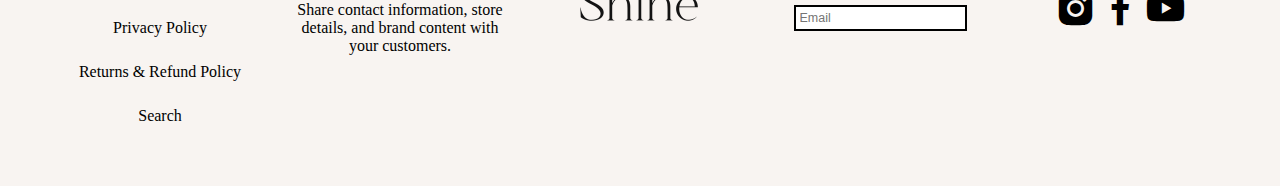
<file: perfectlogin.html>
<!DOCTYPE html>
<html lang="en">
  <head>
    <meta charset="UTF-8" />
    <meta name="viewport" content="width=device-width, initial-scale=1.0" />
    <title>Document</title>
    <link
      href="https://unpkg.com/boxicons@2.1.4/css/boxicons.min.css"
      rel="stylesheet"
    />
    <link rel="stylesheet" href="perfectlogin.css" />
  </head>
  <body>
    <div class="header">
      <div class="header_animation">
        <a href="">
          <marquee behavior="alternate" direction="">
            ✹ Free Shipping on over $200 ✹ Free Shipping on over $200 ✹ Free
            Shipping on over $200 ✹ Free Shipping on over $200 ✹ Free Shipping
            on over $200 ✹ Free Shipping on over $200 ✹ Free Shipping on over
            $200 ✹ Free Shipping on over $200 ✹ Free Shipping on over $200 ✹
            Free Shipping on over $200 ✹ Free Shipping on over $200 ✹ Free
            Shipping on over $200 ✹ Free Shipping on over $200
          </marquee>
        </a>
      </div>

      <nav class="nav">
        <div class="navgrid">
          <div class="navcol1">
            <a id="search" href=""> <i class="bx bx-search"></i> </a>
          </div>

          <div class="navcol2">
            <img src="/image/Shine.png" alt="" />
          </div>

          <div class="navcol3">
            <div id="nav3inside" class="nav3inside">
              <a href="https://www.facebook.com/">
                <i class="bx bxl-facebook-circle"></i
              ></a>

              <a href="https://www.instagram.com/"
                ><i class="bx bxl-instagram"></i
              ></a>
              <a href="https://www.youtube.com/"
                ><i class="bx bxl-youtube"></i
              ></a>
              <a href="perfectlogin.html"><i class="bx bx-user"></i></a>
            </div>
            <a id="cart" href="page5.html"><i class="bx bx-cart"></i></a>

            <label id="hamburger" class="chklabel" for="chbox"
              ><i class="bx bx-menu"></i
            ></label>
          </div>

          <div class="navrow2">
            <ul id="list" class="navrow2ul flexi">
              <li><a href="index.htm">Home</a></li>
              <li><a href="page2.html">About</a></li>
              <li><a href="">Shop</a></li>
              <li><a href="gallery.html">Gallery</a></li>
              <li><a href="">FAQ</a></li>
              <li><a href="page6.html">BLOG</a></li>
              <li><a href="page4.html">CONTACT</a></li>
            </ul>
          </div>
        </div>
      </nav>
    </div>

    <div class="bodycontainer">
      <div class="container">
        <form action="">
          <h1>Login</h1>

          <div class="input-box">
            <input type="text" name="" id="" placeholder="UserName" required />
            <i class="bx bxs-user"></i>
          </div>

          <div class="input-box">
            <input type="text" placeholder="Password" required />
            <i class="bx bxs-lock-alt"></i>
          </div>

          <div class="remeber-forget">
            <label for="chk">
              <input type="checkbox" name="" id="chk" />Remeber Me
            </label>
            <a href="">Forgot Password?</a>
          </div>

          <button class="btn" type="submit">Login</button>

          <div class="register">
            <p>Don't have an acoount?<a href="">Register</a></p>
          </div>
        </form>
      </div>
    </div>

    <div class="outsideslider">
      <div class="slider">
        <div class="slides">
          <!-- Slide 1 -->
          <div class="slide">
            <img src="/image/hylamide.jpg" alt="Image 1" />
          </div>
          <!-- Slide 2 -->
          <div class="slide">
            <img src="/image/goldem.jpg" alt="Image 2" />
          </div>
          <!-- Slide 3 -->
          <div class="slide">
            <img src="image/purple.jpg" alt="Image 3" />
          </div>
        </div>

        <!-- Navigation Arrows -->
        <button class="prev" onclick="moveSlide(-1)">&#10094;</button>
        <button class="next" onclick="moveSlide(1)">&#10095;</button>
      </div>
    </div>
    <footer class="footer">
      <div class="footergrid">
        <div class="footergridinside">
          <div class="footerlinks">
            <h1><a href="">Quick</a></h1>

            <ul class="footerlinkslist">
              <li><a href="">FAQ</a></li>

              <li><a href="">All collections </a></li>

              <li><a href="">Privacy Policy</a></li>

              <li><a href="">Returns & Refund Policy</a></li>
              <li><a href="">Search</a></li>
            </ul>
          </div>
          <div class="footerlinks">
            <h1><a href="">About Us</a></h1>

            <p>
              Share contact information, store details, and brand content with
              your customers.
            </p>
          </div>

          <div class="footerimage">
            <img src="/image/Shine.png" alt="" />
          </div>

          <div class="footerinput">
            <div class="footerpara">
              <p>Subscribe to our emails</p>
            </div>
            <div class="footerinputbox">
              <input type="text" placeholder="Email" />
            </div>
          </div>

          <div class="footericons">
            <span><i class="bx bxl-instagram-alt"></i></span>
            <span><i class="bx bxl-facebook"></i></span>
            <span><i class="bx bxl-youtube"></i></span>
          </div>
        </div>
      </div>
    </footer>
    <script src="/script.js"></script>
  </body>
</html>
</file>
<file: cart.css>
* {
  box-sizing: border-box;
}

body {
  font-family: Arial, sans-serif;
  margin: 0;
  padding: 0;
  background-color: #f4f4f4;
}

* {
  margin: 0;
  padding: 0;
  box-sizing: border-box;
}

:root {
  --color--black: rgb(18, 18, 18);
  --color-gray: rgba(18, 18, 18, 0.75);
}

.header_animation {
  background-color: #f8f4f1;
}
.header_animation a {
  color: black;
}
.header_animation marquee {
  background: linear-gradient(to right, #cac531, #f3f9a7);
}

.header {
  z-index: 323;
  width: 100%;
}

.navgrid {
  display: grid;
  grid-template-columns: 1fr auto 1fr;
  justify-content: center;
  align-items: center;
}

.navcol1 a {
  font-size: 2rem;
  color: var(--color--black);
}

.navcol3 {
  margin-right: 10px;
}

.navrow2 {
  grid-column: -4/-1;
}

.nav3inside {
  display: flex;
  font-size: 2rem;
  justify-content: end;
  padding-right: 2rem;
  gap: 1rem;
}
.nav3inside a {
  color: #000000;
  z-index: 12;
}

#cart {
  position: absolute;
  font-size: 2rem;
  display: none;
}

.navrow2ul {
  list-style: none;
  gap: 10px;
  display: flex;
  justify-content: center;
  padding-bottom: 2rem;
  position: absolute;
  width: 100%;
  opacity: 1;
  overflow: hidden;
  color: #f8f4f1;
  transition: all 1s;
  z-index: 1;
}
.navrow2ul li a {
  text-decoration: none;
  color: var(--color-gray);
}

.chklabel {
  display: none;
}

.fixed-nav {
  background: linear-gradient(to right, #cac531, #f3f9a7);
}

.containeroutisde {
  width: 100%;
  display: flex;
  justify-content: center;
  align-items: center;
  flex-direction: column;
}

.container {
  margin-top: 8rem;
  max-width: 1200px;
  padding: 20px;
}

h1 {
  text-align: center;
  margin-bottom: 20px;
}

.cart {
  display: flex;
  flex-direction: column;
  background-color: white;
  padding: 20px;
  border-radius: 8px;
  box-shadow: 0 2px 8px rgba(0, 0, 0, 0.1);
}
.cart .cart-item {
  display: flex;
  flex-direction: column;
  border-bottom: 1px solid #e0e0e0;
  padding: 20px 0;
}
.cart .cart-item:last-child {
  border-bottom: none;
}
.cart .cart-item .cart-item-details {
  display: flex;
  justify-content: space-between;
  align-items: center;
}
.cart .cart-item .cart-item-info {
  display: flex;
  align-items: center;
}
.cart .cart-item .cart-item-info .cart-item-image {
  width: 100px;
  margin-right: 20px;
}
.cart .cart-item .cart-item-info .cart-item-title {
  font-size: 1.2em;
  color: #333;
}
.cart .cart-item .cart-item-info .cart-item-price {
  font-size: 1.1em;
  color: #777;
}
.cart .cart-item .quantity-controls {
  display: flex;
  align-items: center;
}
.cart .cart-item .quantity-controls .quantity-input {
  width: 40px;
  text-align: center;
  padding: 5px;
  margin: 0 10px;
  font-size: 1em;
}
.cart .cart-item .quantity-controls .remove-btn {
  margin-left: 1rem;
  background-color: #ff4081;
  color: white;
  padding: 5px 10px;
  border: none;
  border-radius: 5px;
  cursor: pointer;
  transition: background-color 0.3s ease;
}
.cart .cart-item .quantity-controls .remove-btn:hover {
  background-color: #e73370;
}

.checkout-summary {
  margin-top: 20px;
  padding: 20px;
  border-radius: 8px;
  background-color: #fafafa;
  border: 1px solid #e0e0e0;
}
.checkout-summary .summary-details {
  display: flex;
  justify-content: space-between;
  margin-bottom: 10px;
}
.checkout-summary .summary-details .summary-title {
  font-size: 1.3em;
  font-weight: bold;
}
.checkout-summary .checkout-btn {
  width: 100%;
  background-color: #4caf50;
  color: white;
  padding: 10px 20px;
  border: none;
  border-radius: 5px;
  font-size: 1.2em;
  cursor: pointer;
  transition: background-color 0.3s ease;
}
.checkout-summary .checkout-btn:hover {
  background-color: #45a049;
}

.footer {
  padding: 3rem;
  background-color: #f8f4f1;
  margin-top: 2rem;
}
.footer .footergrid .footergridinside {
  display: grid;
  grid-template-columns: repeat(auto-fit, minmax(220px, 1fr));
  place-items: center;
  align-items: center;
  grid-column-gap: 1rem;
  grid-row-gap: 1rem;
}
.footer .footergrid .footergridinside .footerlinks {
  display: flex;
  justify-content: center;
  align-items: center;
  flex-direction: column;
}
.footer .footergrid .footergridinside .footerlinks p {
  margin: 1rem 0px;
  text-align: center;
  max-width: 230px;
}
.footer .footergrid .footergridinside .footerlinks .footerlinkslist {
  display: flex;
  justify-content: center;
  align-items: center;
  flex-direction: column;
  list-style: none;
}
.footer .footergrid .footergridinside .footerlinks .footerlinkslist li {
  margin: 13px;
}
.footer .footergrid .footergridinside .footerlinks a {
  color: black;
  text-decoration: none;
}
.footer .footergrid .footergridinside .footerimage img {
  width: 120px;
}
.footer .footergrid .footergridinside .footerinput {
  display: flex;
  justify-content: center;
  align-items: center;
  flex-direction: column;
  align-items: flex-start;
}
.footer .footergrid .footergridinside .footerinput .footerinputbox {
  margin: 1rem 0px;
  font-size: 1rem;
  padding: 6px 1rem;
}
.footer .footergrid .footergridinside .footerinput .footerinputbox input {
  padding: 4px;
  font-size: 0.78rem;
  border: 2px solid black;
}
.footer .footergrid .footergridinside .footericons {
  display: flex;
  justify-content: center;
  align-items: center;
  flex-direction: column;
  flex-direction: row;
}
.footer .footergrid .footergridinside .footericons i {
  font-size: 2.8rem;
}

@media screen and (max-width: 768px) {
  #cart {
    display: block;
  }
  #search {
    position: absolute;
    right: 0;
  }
  .navcol1 {
    display: flex;
    justify-content: center;
    align-items: center;
  }
  .navcol3 {
    display: flex;
    justify-content: center;
    align-items: center;
  }
  .chklabel {
    display: block;
    position: absolute;
    left: 0;
    font-size: 2rem;
  }
  .nav3inside {
    display: none;
    opacity: 1;
    position: absolute;
    flex-direction: row;
    bottom: 0;
    left: 0%;
    top: 315px;
    transform: translateY(-50%);
    z-index: 32;
  }
  .nav3inside.active {
    display: flex;
  }
  .navrow2 .navrow2ul {
    display: none;
    flex-direction: column;
    background: transparent;
    -webkit-backdrop-filter: blur(20px);
            backdrop-filter: blur(20px);
    color: black;
    font-weight: bolder;
  }
  .navrow2 .navrow2ul.active {
    display: flex;
  }
}
.section1Img .sI1 img {
  width: 100%;
  height: auto;
  -o-object-fit: cover;
     object-fit: cover;
}

@media screen and (max-width: 430px) {
  .navcol2 img {
    width: 4.5rem;
  }
  .nav3inside {
    top: 252px;
  }
}
@media (min-width: 768px) {
  .cart-item {
    flex-direction: row;
    justify-content: space-between;
  }
  .cart-item .cart-item-details {
    flex: 2;
  }
  .cart-item .quantity-controls {
    flex: 1;
    justify-content: flex-end;
  }
  .cart-item .cart-item-price {
    margin-left: 10px;
  }
}
@media screen and (max-width: 450px) {
  .cart-item-details {
    flex-direction: column;
    gap: 1rem;
  }
}/*# sourceMappingURL=cart.css.map */
</file>
<file: page2.css>
* {
  margin: 0;
  padding: 0;
  box-sizing: border-box;
}

:root {
  --color--black: rgb(18, 18, 18);
  --color-gray: rgba(18, 18, 18, 0.75);
}

.header_animation {
  background-color: #f8f4f1;
}
.header_animation a {
  color: black;
}
.header_animation marquee {
  background: linear-gradient(to right, #cac531, #f3f9a7);
}

.header {
  position: fixed;
  top: 0;
  left: 0;
  z-index: 323;
}

.navgrid {
  display: grid;
  grid-template-columns: 1fr auto 1fr;
  justify-content: center;
  align-items: center;
}

.navcol1 a {
  font-size: 2rem;
  color: var(--color--black);
}

.navcol3 {
  margin-right: 10px;
}

.navrow2 {
  grid-column: -4/-1;
}

.nav3inside {
  display: flex;
  font-size: 2rem;
  justify-content: end;
  padding-right: 2rem;
  gap: 1rem;
}
.nav3inside a {
  color: #000000;
  z-index: 12;
}

#cart {
  position: absolute;
  font-size: 2rem;
  display: none;
}

.navrow2ul {
  list-style: none;
  gap: 10px;
  display: flex;
  justify-content: center;
  padding-bottom: 2rem;
  position: absolute;
  width: 100%;
  opacity: 1;
  overflow: hidden;
  color: #f8f4f1;
  transition: all 1s;
  z-index: 1;
}
.navrow2ul li a {
  text-decoration: none;
  color: var(--color-gray);
}

.chklabel {
  display: none;
}

.fixed-nav {
  background: linear-gradient(to right, #cac531, #f3f9a7);
}

.section1page2 {
  margin-top: 12rem;
  position: relative;
}
.section1page2 .section1pageimage img {
  position: relative;
  width: 100%;
  height: 50vh;
  -o-object-fit: cover;
     object-fit: cover;
  z-index: -1;
}
.section1page2 .section1pageimage .section1pageabout {
  position: absolute;
  left: 50%;
  top: 50%;
}
.section1page2 .section1pageimage .section1pageabout h1 {
  color: #bcbcbc;
}
.section1page2 .section1pageimage .section1pageabout h1:hover {
  color: black;
}

.section2page2 {
  margin: 2rem;
}
.section2page2 .section2page2body {
  display: flex;
  justify-content: center;
  align-items: center;
  gap: 2rem;
  flex-wrap: wrap;
}
.section2page2 .section2page2body .section2page2box1 img {
  width: 100%;
  max-height: 746px;
}
.section2page2 .section2page2body .section2page2box2 p {
  max-width: 420px;
}

.section3Marquee {
  background: linear-gradient(to right, #cac531, #f3f9a7);
}

.section4page2cards {
  margin: 2rem;
}
.section4page2cards .section4page2cardsinside {
  display: flex;
  justify-content: center;
  align-items: center;
  gap: 2rem;
  flex-wrap: wrap;
}
.section4page2cards .section4page2cardsinside .section4page2cardbody {
  padding: 2rem;
  background: linear-gradient(to right, #ffefba, #ffffff);
  display: flex;
  flex-direction: column;
  justify-content: center;
  align-items: center;
}
.section4page2cards .section4page2cardsinside .section4page2cardbody .section4page2cardbodyimage img {
  height: 120px;
  width: 120px;
  border-radius: 50%;
  -o-object-fit: cover;
     object-fit: cover;
}
.section4page2cards .section4page2cardsinside .section4page2cardbody .section4page2cardbodyheading {
  margin-top: 1rem;
}
.section4page2cards .section4page2cardsinside .section4page2cardbody .section4page2cardbodypara {
  margin-top: 1rem;
}
.section4page2cards .section4page2cardsinside .section4page2cardbody .section4page2cardbodypara p {
  max-width: 320px;
  text-align: center;
  font-size: 1.4rem;
}

.section5page2blog {
  margin: 2rem;
}
.section5page2blog .section5page2blogbody {
  display: flex;
  justify-content: center;
  align-items: center;
  flex-direction: column;
}
.section5page2blog .section5page2blogbody .section5page2blogbodyheading {
  text-align: center;
}
.section5page2blog .section5page2blogbody .section5page2blogbodyheading h1 {
  font-size: 3.3rem;
}
.section5page2blog .section5page2blogbody .section5page2blogbodypara p {
  max-width: 768px;
  text-align: center;
  font-size: 1.4rem;
}

.section6page2image .section6page2imageinside img {
  width: 100%;
}

.section7page2cards {
  margin: 2rem;
}
.section7page2cards .section7page2cardsbody {
  display: flex;
  justify-content: center;
  align-items: center;
  flex-direction: column;
  flex-direction: row;
  gap: 2rem;
  flex-wrap: wrap;
}
.section7page2cards .section7page2cardsbody .section7page2cardsbodyinside {
  border-radius: 8px;
  border: 2px solid black;
  padding: 2rem;
  display: flex;
  flex-direction: column;
  align-items: center;
}
.section7page2cards .section7page2cardsbody .section7page2cardsbodyinside .section7page2cardsbodyinsideimg img {
  max-width: 320px;
  height: 320px;
  -o-object-fit: cover;
     object-fit: cover;
}
.section7page2cards .section7page2cardsbody .section7page2cardsbodyinside .section7page2cardsbodyinsideheading {
  margin: 1rem;
}
.section7page2cards .section7page2cardsbody .section7page2cardsbodyinside .section7page2cardsbodyinsideheading h3 {
  font-size: 2rem;
}
.section7page2cards .section7page2cardsbody .section7page2cardsbodyinside .section7page2cardsbodyinsidedate {
  margin: 1rem;
}
.section7page2cards .section7page2cardsbody .section7page2cardsbodyinside .section7page2cardsbodyinsidedate h5 {
  font-size: 1.5rem;
}
.section7page2cards .section7page2cardsbody .section7page2cardsbodyinsidepara p {
  max-width: 320px;
  font-size: 1.4rem;
}

.slider {
  position: relative;
  width: 100%; /* Take the entire width of the screen */
  max-width: 800px; /* Optional: set a max width for larger screens */
  height: 500px; /* Set a height for the slider */
  overflow: hidden;
  display: flex;
  justify-content: center;
  align-items: center;
  margin: 0 auto;
}

.slides {
  display: flex;
  transition: transform 0.5s ease-in-out;
  height: 100%; /* Ensure slides take full height */
}

.slide {
  min-width: 100%;
  box-sizing: border-box;
  position: relative;
  display: flex;
  justify-content: center;
  align-items: center;
}

.slide img {
  width: 100%; /* Make sure image takes full width */
  height: 100%;
  -o-object-fit: cover;
     object-fit: cover; /* Ensure image covers the container without distortion */
  display: block;
}

.prev,
.next {
  position: absolute;
  top: 50%;
  transform: translateY(-50%);
  background-color: rgba(0, 0, 0, 0.5);
  color: white;
  border: none;
  padding: 10px;
  cursor: pointer;
  z-index: 100;
}

.prev {
  left: 10px;
}

.next {
  right: 10px;
}

.prev:hover,
.next:hover {
  background-color: rgba(0, 0, 0, 0.8);
}

/* Responsive design */
@media (max-width: 768px) {
  .slider {
    height: 300px; /* Adjust slider height for smaller screens */
  }
  .prev,
  .next {
    padding: 5px;
  }
}
.footer {
  padding: 3rem;
  background-color: #f8f4f1;
  margin-top: 2rem;
}
.footer .footergrid .footergridinside {
  display: grid;
  grid-template-columns: repeat(auto-fit, minmax(220px, 1fr));
  place-items: center;
  align-items: center;
  grid-column-gap: 1rem;
  grid-row-gap: 1rem;
}
.footer .footergrid .footergridinside .footerlinks {
  display: flex;
  justify-content: center;
  align-items: center;
  flex-direction: column;
}
.footer .footergrid .footergridinside .footerlinks p {
  margin: 1rem 0px;
  text-align: center;
  max-width: 230px;
}
.footer .footergrid .footergridinside .footerlinks .footerlinkslist {
  display: flex;
  justify-content: center;
  align-items: center;
  flex-direction: column;
  list-style: none;
}
.footer .footergrid .footergridinside .footerlinks .footerlinkslist li {
  margin: 13px;
}
.footer .footergrid .footergridinside .footerlinks a {
  color: black;
  text-decoration: none;
}
.footer .footergrid .footergridinside .footerimage img {
  width: 120px;
}
.footer .footergrid .footergridinside .footerinput {
  display: flex;
  justify-content: center;
  align-items: center;
  flex-direction: column;
  align-items: flex-start;
}
.footer .footergrid .footergridinside .footerinput .footerinputbox {
  margin: 1rem 0px;
  font-size: 1rem;
  padding: 6px 1rem;
}
.footer .footergrid .footergridinside .footerinput .footerinputbox input {
  padding: 4px;
  font-size: 0.78rem;
  border: 2px solid black;
}
.footer .footergrid .footergridinside .footericons {
  display: flex;
  justify-content: center;
  align-items: center;
  flex-direction: column;
  flex-direction: row;
}
.footer .footergrid .footergridinside .footericons i {
  font-size: 2.8rem;
}

.footer {
  padding: 3rem;
  background-color: #f8f4f1;
  margin-top: 2rem;
}
.footer .footergrid .footergridinside {
  display: grid;
  grid-template-columns: repeat(auto-fit, minmax(220px, 1fr));
  place-items: center;
  align-items: center;
  grid-column-gap: 1rem;
  grid-row-gap: 1rem;
}
.footer .footergrid .footergridinside .footerlinks {
  display: flex;
  justify-content: center;
  align-items: center;
  flex-direction: column;
}
.footer .footergrid .footergridinside .footerlinks p {
  margin: 1rem 0px;
  text-align: center;
  max-width: 230px;
}
.footer .footergrid .footergridinside .footerlinks .footerlinkslist {
  display: flex;
  justify-content: center;
  align-items: center;
  flex-direction: column;
  list-style: none;
}
.footer .footergrid .footergridinside .footerlinks .footerlinkslist li {
  margin: 13px;
}
.footer .footergrid .footergridinside .footerlinks a {
  color: black;
  text-decoration: none;
}
.footer .footergrid .footergridinside .footerimage img {
  width: 120px;
}
.footer .footergrid .footergridinside .footerinput {
  display: flex;
  justify-content: center;
  align-items: center;
  flex-direction: column;
}
.footer .footergrid .footergridinside .footerinput .footerinputbox {
  margin: 1rem 0px;
  font-size: 1rem;
  padding: 6px 1rem;
}
.footer .footergrid .footergridinside .footericons {
  display: flex;
  justify-content: center;
  align-items: center;
  flex-direction: column;
  flex-direction: row;
}
.footer .footergrid .footergridinside .footericons i {
  font-size: 2.8rem;
}

@media screen and (max-width: 768px) {
  #cart {
    display: block;
  }
  #search {
    position: absolute;
    right: 0;
  }
  .navcol1 {
    display: flex;
    justify-content: center;
    align-items: center;
  }
  .navcol3 {
    display: flex;
    justify-content: center;
    align-items: center;
  }
  .chklabel {
    display: block;
    position: absolute;
    left: 0;
    font-size: 2rem;
  }
  .nav3inside {
    display: none;
    opacity: 1;
    position: absolute;
    flex-direction: row;
    bottom: 0;
    left: 0%;
    top: 315px;
    transform: translateY(-50%);
    z-index: 32;
  }
  .nav3inside.active {
    display: flex;
  }
  .navrow2 .navrow2ul {
    display: none;
    flex-direction: column;
    background: transparent;
    -webkit-backdrop-filter: blur(20px);
    backdrop-filter: blur(20px);
    color: black;
    font-weight: bolder;
  }
  .navrow2 .navrow2ul.active {
    display: flex;
  }
}
@media screen and (max-width: 430px) {
  .navcol2 img {
    width: 4.5rem;
  }
  .nav3inside {
    top: 252px;
  }
}/*# sourceMappingURL=page2.css.map */
</file>
<file: page3.css>
* {
  margin: 0;
  padding: 0;
}

* {
  margin: 0;
  padding: 0;
}

:root {
  --color--black: rgb(18, 18, 18);
  --color-gray: rgba(18, 18, 18, 0.75);
}

.header_animation {
  background-color: #f8f4f1;
}
.header_animation a {
  color: black;
}

.navgrid {
  display: grid;
  grid-template-columns: 1fr auto 1fr;
  justify-content: center;
  align-items: center;
}

.navcol1 a {
  font-size: 2rem;
  color: var(--color--black);
}

.navcol3 {
  margin-right: 10px;
}

.navrow2 {
  grid-column: -4/-1;
}

.nav3inside {
  display: flex;
  font-size: 2rem;
  justify-content: end;
  padding-right: 2rem;
  gap: 1rem;
}
.nav3inside a {
  color: #000000;
  z-index: 12;
}

#cart {
  position: absolute;
  font-size: 2rem;
  display: none;
}

.navrow2ul {
  list-style: none;
  gap: 10px;
  display: flex;
  justify-content: center;
  padding-bottom: 2rem;
  position: absolute;
  width: 100%;
  height: 100vh;
  opacity: 1;
  overflow: hidden;
  color: #f8f4f1;
  transition: all 1s;
  z-index: 1;
}
.navrow2ul li a {
  text-decoration: none;
  color: var(--color-gray);
}

.chklabel {
  display: none;
}

.login {
  margin: 2rem;
  padding: 7rem;
}
.login .loginbody {
  display: flex;
  justify-content: center;
  align-items: center;
  flex-direction: column;
}
.login .loginbody .logininside {
  display: flex;
  justify-content: center;
  align-items: center;
  flex-direction: column;
}
.login .loginbody .logininside .logininput {
  margin: 0.75rem;
}
.login .loginbody .logininside .logininput input {
  padding: 6px 1rem;
}
.login .loginbody .logininside .loginforgot {
  margin: 0.75rem;
  display: flex;
  justify-content: center;
  align-items: center;
  flex-direction: column;
  flex-direction: row;
  justify-content: flex-start;
  width: 100%;
}
.login .loginbody .logininside .loginforgot a {
  padding-left: 0.9rem;
}
.login .loginbody .logininside .loginbutton {
  margin: 1rem;
}
.login .loginbody .logininside .loginbutton button {
  padding: 3px 1rem;
  font-size: 1rem;
  background-color: black;
  color: white;
}

.section13Cards {
  display: grid;
  grid-template-columns: repeat(auto-fit, minmax(240px, 1fr));
  place-items: center;
  grid-column-gap: 1rem;
  grid-row-gap: 1rem;
}
.footer {
  padding: 3rem;
  background-color: #f8f4f1;
  margin-top: 2rem;
}
.footer .footergrid .footergridinside {
  display: grid;
  grid-template-columns: repeat(auto-fit, minmax(220px, 1fr));
  place-items: center;
  align-items: center;
  grid-column-gap: 1rem;
  grid-row-gap: 1rem;
}
.footer .footergrid .footergridinside .footerlinks {
  display: flex;
  justify-content: center;
  align-items: center;
  flex-direction: column;
}
.footer .footergrid .footergridinside .footerlinks p {
  margin: 1rem 0px;
  text-align: center;
  max-width: 230px;
}
.footer .footergrid .footergridinside .footerlinks .footerlinkslist {
  display: flex;
  justify-content: center;
  align-items: center;
  flex-direction: column;
  list-style: none;
}
.footer .footergrid .footergridinside .footerlinks .footerlinkslist li {
  margin: 13px;
}
.footer .footergrid .footergridinside .footerlinks a {
  color: black;
  text-decoration: none;
}
.footer .footergrid .footergridinside .footerimage img {
  width: 120px;
}
.footer .footergrid .footergridinside .footerinput {
  display: flex;
  justify-content: center;
  align-items: center;
  flex-direction: column;
}
.footer .footergrid .footergridinside .footerinput .footerinputbox {
  margin: 1rem 0px;
  font-size: 1rem;
  padding: 6px 1rem;
}
.footer .footergrid .footergridinside .footerinput .footerinputbox input {
  padding: 4px;
  font-size: 0.78rem;
  border: 2px solid black;
}
.footer .footergrid .footergridinside .footericons {
  display: flex;
  justify-content: center;
  align-items: center;
  flex-direction: column;
  flex-direction: row;
}
.footer .footergrid .footergridinside .footericons i {
  font-size: 2.8rem;
}

@media screen and (max-width: 768px) {
  #cart {
    display: block;
  }
  #search {
    position: absolute;
    right: 0;
  }
  .navcol1 {
    display: flex;
    justify-content: center;
    align-items: center;
  }
  .navcol3 {
    display: flex;
    justify-content: center;
    align-items: center;
  }
  .chklabel {
    display: block;
    position: absolute;
    left: 0;
    font-size: 2rem;
  }
  .nav3inside {
    display: none;
    opacity: 1;
    position: absolute;
    flex-direction: row;
    bottom: 0;
    left: 1%;
  }
  .nav3inside.active {
    display: flex;
  }
  .navrow2 .navrow2ul {
    display: none;
    flex-direction: column;
    background: transparent;
    -webkit-backdrop-filter: blur(20px);
    backdrop-filter: blur(20px);
    color: black;
    font-weight: bolder;
  }
  .navrow2 .navrow2ul.active {
    display: flex;
  }
}
@media screen and (max-width: 430px) {
  .navcol2 img {
    width: 4.5rem;
  }
}/*# sourceMappingURL=page3.css.map */
</file>
<file: page5.css>
* {
  margin: 0;
  padding: 0;
}

* {
  margin: 0;
  padding: 0;
}

:root {
  --color--black: rgb(18, 18, 18);
  --color-gray: rgba(18, 18, 18, 0.75);
}

.header_animation {
  background-color: #f8f4f1;
}
.header_animation a {
  color: black;
}

.navgrid {
  display: grid;
  grid-template-columns: 1fr auto 1fr;
  justify-content: center;
  align-items: center;
}

.navcol1 a {
  font-size: 2rem;
  color: var(--color--black);
}

.navcol3 {
  margin-right: 10px;
}

.navrow2 {
  grid-column: -4/-1;
}

.nav3inside {
  display: flex;
  font-size: 2rem;
  justify-content: end;
  padding-right: 2rem;
  gap: 1rem;
}
.nav3inside a {
  color: #000000;
  z-index: 12;
}

#cart {
  position: absolute;
  font-size: 2rem;
  display: none;
}

.navrow2ul {
  list-style: none;
  gap: 10px;
  display: flex;
  justify-content: center;
  padding-bottom: 2rem;
  position: absolute;
  width: 100%;
  height: 100vh;
  opacity: 1;
  overflow: hidden;
  color: #f8f4f1;
  transition: all 1s;
  z-index: 1;
}
.navrow2ul li a {
  text-decoration: none;
  color: var(--color-gray);
}

.chklabel {
  display: none;
}

.page5cart {
  margin: 2rem 0px;
}
.page5cart .page5body {
  display: flex;
  justify-content: center;
  flex-direction: column;
  align-items: center;
  gap: 1rem;
}

.outsideslider {
  width: 100%;
}

.slider {
  position: relative;
  width: 100%; /* Take the entire width of the screen */
  max-width: 800px; /* Optional: set a max width for larger screens */
  height: 500px; /* Set a height for the slider */
  overflow: hidden;
  display: flex;
  justify-content: center;
  align-items: center;
  margin: 0 auto;
}

.slides {
  display: flex;
  transition: transform 0.5s ease-in-out;
  height: 100%; /* Ensure slides take full height */
}

.slide {
  min-width: 100%;
  box-sizing: border-box;
  position: relative;
  display: flex;
  justify-content: center;
  align-items: center;
}

.slide img {
  width: 100%; /* Make sure image takes full width */
  height: 100%;
  -o-object-fit: cover;
     object-fit: cover; /* Ensure image covers the container without distortion */
  display: block;
}

.prev,
.next {
  position: absolute;
  top: 50%;
  transform: translateY(-50%);
  background-color: rgba(0, 0, 0, 0.5);
  color: white;
  border: none;
  padding: 10px;
  cursor: pointer;
  z-index: 100;
}

.prev {
  left: 10px;
}

.next {
  right: 10px;
}

.prev:hover,
.next:hover {
  background-color: rgba(0, 0, 0, 0.8);
}

/* Responsive design */
@media (max-width: 768px) {
  .slider {
    height: 300px; /* Adjust slider height for smaller screens */
  }
  .prev,
  .next {
    padding: 5px;
  }
}
.footer {
  padding: 3rem;
  background-color: #f8f4f1;
  margin-top: 2rem;
}
.footer .footergrid .footergridinside {
  display: grid;
  grid-template-columns: repeat(auto-fit, minmax(220px, 1fr));
  place-items: center;
  align-items: center;
  grid-column-gap: 1rem;
  grid-row-gap: 1rem;
}
.footer .footergrid .footergridinside .footerlinks {
  display: flex;
  justify-content: center;
  align-items: center;
  flex-direction: column;
}
.footer .footergrid .footergridinside .footerlinks p {
  margin: 1rem 0px;
  text-align: center;
  max-width: 230px;
}
.footer .footergrid .footergridinside .footerlinks .footerlinkslist {
  display: flex;
  justify-content: center;
  align-items: center;
  flex-direction: column;
  list-style: none;
}
.footer .footergrid .footergridinside .footerlinks .footerlinkslist li {
  margin: 13px;
}
.footer .footergrid .footergridinside .footerlinks a {
  color: black;
  text-decoration: none;
}
.footer .footergrid .footergridinside .footerimage img {
  width: 120px;
}
.footer .footergrid .footergridinside .footerinput {
  display: flex;
  justify-content: center;
  align-items: center;
  flex-direction: column;
}
.footer .footergrid .footergridinside .footerinput .footerinputbox {
  margin: 1rem 0px;
  font-size: 1rem;
  padding: 6px 1rem;
}
.footer .footergrid .footergridinside .footerinput .footerinputbox input {
  padding: 4px;
  font-size: 0.78rem;
  border: 2px solid black;
}
.footer .footergrid .footergridinside .footericons {
  display: flex;
  justify-content: center;
  align-items: center;
  flex-direction: column;
  flex-direction: row;
}
.footer .footergrid .footergridinside .footericons i {
  font-size: 2.8rem;
}

@media screen and (max-width: 768px) {
  #cart {
    display: block;
  }
  #search {
    position: absolute;
    right: 0;
  }
  .navcol1 {
    display: flex;
    justify-content: center;
    align-items: center;
  }
  .navcol3 {
    display: flex;
    justify-content: center;
    align-items: center;
  }
  .chklabel {
    display: block;
    position: absolute;
    left: 0;
    font-size: 2rem;
  }
  .nav3inside {
    display: none;
    opacity: 1;
    position: absolute;
    flex-direction: row;
    bottom: 0;
    left: 1%;
  }
  .nav3inside.active {
    display: flex;
  }
  .navrow2 .navrow2ul {
    display: none;
    flex-direction: column;
    background: transparent;
    -webkit-backdrop-filter: blur(20px);
    backdrop-filter: blur(20px);
    color: black;
    font-weight: bolder;
  }
  .navrow2 .navrow2ul.active {
    display: flex;
  }
}
@media screen and (max-width: 430px) {
  .navcol2 img {
    width: 4.5rem;
  }
}/*# sourceMappingURL=page5.css.map */
</file>
<file: pag6.css>
* {
  margin: 0;
  padding: 0;
}

* {
  margin: 0;
  padding: 0;
}

:root {
  --color--black: rgb(18, 18, 18);
  --color-gray: rgba(18, 18, 18, 0.75);
}

.header_animation {
  background: linear-gradient(to right, #cac531, #f3f9a7);
}
.header_animation a {
  color: black;
}

.header {
  position: fixed;
  top: 0;
  left: 0;
  width: 100%;
  z-index: 323;
}

.navgrid {
  display: grid;
  grid-template-columns: 1fr auto 1fr;
  justify-content: center;
  align-items: center;
}

.navcol1 a {
  font-size: 2rem;
  color: var(--color--black);
}

.navcol3 {
  margin-right: 10px;
}

.navrow2 {
  grid-column: -4/-1;
}

.nav3inside {
  display: flex;
  font-size: 2rem;
  justify-content: end;
  padding-right: 2rem;
  gap: 1rem;
}
.nav3inside a {
  color: #000000;
  z-index: 12;
}

#cart {
  position: absolute;
  font-size: 2rem;
  display: none;
}

.navrow2ul {
  list-style: none;
  gap: 10px;
  display: flex;
  justify-content: center;
  padding-bottom: 2rem;
  position: absolute;
  width: 100%;
  opacity: 1;
  overflow: hidden;
  color: #f8f4f1;
  transition: all 1s;
  z-index: 1;
}
.navrow2ul li a {
  text-decoration: none;
  color: var(--color-gray);
}

.chklabel {
  display: none;
}

.fixed-nav {
  background: linear-gradient(to right, #cac531, #f3f9a7);
}

.section13Cards {
  margin: 1rem;
  display: grid;
  grid-template-columns: repeat(auto-fit, minmax(240px, 1fr));
  place-items: center;
  grid-column-gap: 1rem;
  grid-row-gap: 1rem;
}
.slider {
  position: relative;
  width: 100%; /* Take the entire width of the screen */
  max-width: 800px; /* Optional: set a max width for larger screens */
  height: 500px; /* Set a height for the slider */
  overflow: hidden;
  display: flex;
  justify-content: center;
  align-items: center;
  margin: 0 auto;
}

.slides {
  display: flex;
  transition: transform 0.5s ease-in-out;
  height: 100%; /* Ensure slides take full height */
}

.slide {
  min-width: 100%;
  box-sizing: border-box;
  position: relative;
  display: flex;
  justify-content: center;
  align-items: center;
}

.slide img {
  width: 100%; /* Make sure image takes full width */
  height: 100%;
  -o-object-fit: cover;
     object-fit: cover; /* Ensure image covers the container without distortion */
  display: block;
}

.prev,
.next {
  position: absolute;
  top: 50%;
  transform: translateY(-50%);
  background-color: rgba(0, 0, 0, 0.5);
  color: white;
  border: none;
  padding: 10px;
  cursor: pointer;
  z-index: 100;
}

.prev {
  left: 10px;
}

.next {
  right: 10px;
}

.prev:hover,
.next:hover {
  background-color: rgba(0, 0, 0, 0.8);
}

/* Responsive design */
@media (max-width: 768px) {
  .slider {
    height: 300px; /* Adjust slider height for smaller screens */
  }
  .prev,
  .next {
    padding: 5px;
  }
}
.footer {
  padding: 3rem;
  background-color: #f8f4f1;
  margin-top: 2rem;
}
.footer .footergrid .footergridinside {
  display: grid;
  grid-template-columns: repeat(auto-fit, minmax(220px, 1fr));
  place-items: center;
  align-items: center;
  grid-column-gap: 1rem;
  grid-row-gap: 1rem;
}
.footer .footergrid .footergridinside .footerlinks {
  display: flex;
  justify-content: center;
  align-items: center;
  flex-direction: column;
}
.footer .footergrid .footergridinside .footerlinks p {
  margin: 1rem 0px;
  text-align: center;
  max-width: 230px;
}
.footer .footergrid .footergridinside .footerlinks .footerlinkslist {
  display: flex;
  justify-content: center;
  align-items: center;
  flex-direction: column;
  list-style: none;
}
.footer .footergrid .footergridinside .footerlinks .footerlinkslist li {
  margin: 13px;
}
.footer .footergrid .footergridinside .footerlinks a {
  color: black;
  text-decoration: none;
}
.footer .footergrid .footergridinside .footerimage img {
  width: 120px;
}
.footer .footergrid .footergridinside .footerinput {
  display: flex;
  justify-content: center;
  align-items: center;
  flex-direction: column;
}
.footer .footergrid .footergridinside .footerinput .footerinputbox {
  margin: 1rem 0px;
  font-size: 1rem;
  padding: 6px 1rem;
}
.footer .footergrid .footergridinside .footerinput .footerinputbox input {
  padding: 4px;
  font-size: 0.78rem;
  border: 2px solid black;
}
.footer .footergrid .footergridinside .footericons {
  display: flex;
  justify-content: center;
  align-items: center;
  flex-direction: column;
  flex-direction: row;
}
.footer .footergrid .footergridinside .footericons i {
  font-size: 2.8rem;
}

.page6section2 {
  display: flex;
  justify-content: center;
  align-items: center;
  margin: 2rem 0px;
}
.page6section2 .page6section2img {
  margin-top: 9rem;
  width: 80%;
  border: 1px solid black;
  padding: 1rem;
  display: flex;
  justify-content: center;
  align-items: center;
  flex-direction: column;
}
.page6section2 .page6section2img img {
  width: 100%;
  height: 560px;
  -o-object-fit: cover;
     object-fit: cover;
}
.page6section2 .page6section2img .page6section2heading {
  margin: 1rem;
}
.page6section2 .page6section2img .page6section2para p {
  max-width: 530px;
  text-align: center;
}

.page6section3 .page6section3body {
  display: flex;
  justify-content: center;
  align-items: center;
  gap: 1rem;
  flex-wrap: wrap;
}
.page6section3 .page6section3body .page6section3body1 {
  width: 40%;
}
.page6section3 .page6section3body .page6section3body1 img {
  width: 100%;
  height: 398px;
  -o-object-fit: cover;
     object-fit: cover;
}
.page6section3 .page6section3body .page6section3body2 {
  width: 40%;
}
.page6section3 .page6section3body .page6section3body2 img {
  width: 100%;
  height: 398px;
  -o-object-fit: cover;
     object-fit: cover;
}

@media screen and (max-width: 768px) {
  #cart {
    display: block;
  }
  #search {
    position: absolute;
    right: 0;
  }
  .navcol1 {
    display: flex;
    justify-content: center;
    align-items: center;
  }
  .navcol3 {
    display: flex;
    justify-content: center;
    align-items: center;
  }
  .chklabel {
    display: block;
    position: absolute;
    left: 0;
    font-size: 2rem;
  }
  .nav3inside {
    display: none;
    opacity: 1;
    position: absolute;
    flex-direction: row;
    bottom: 0;
    left: 0%;
    top: 315px;
    transform: translateY(-50%);
    z-index: 32;
  }
  .nav3inside.active {
    display: flex;
  }
  .navrow2 .navrow2ul {
    display: none;
    flex-direction: column;
    background: transparent;
    -webkit-backdrop-filter: blur(20px);
    backdrop-filter: blur(20px);
    color: black;
    font-weight: bolder;
  }
  .navrow2 .navrow2ul.active {
    display: flex;
  }
}
@media screen and (max-width: 430px) {
  .navcol2 img {
    width: 4.5rem;
  }
  .nav3inside {
    top: 252px;
  }
}
@media screen and (max-width: 768px) {
  .page6section3body {
    flex-direction: column;
  }
}/*# sourceMappingURL=pag6.css.map */
</file>
<file: perfectlogin.css>
* {
  margin: 0;
  padding: 0;
  box-sizing: border-box;
}

:root {
  --color--black: rgb(18, 18, 18);
  --color-gray: rgba(18, 18, 18, 0.75);
}

.header_animation {
  background-color: #f8f4f1;
}
.header_animation a {
  color: black;
}
.header_animation marquee {
  background: linear-gradient(to right, #cac531, #f3f9a7);
}

.header {
  position: fixed;
  top: 0;
  left: 0;
  z-index: 323;
}

.navgrid {
  display: grid;
  grid-template-columns: 1fr auto 1fr;
  justify-content: center;
  align-items: center;
}

.navcol1 a {
  font-size: 2rem;
  color: var(--color--black);
}

.navcol3 {
  margin-right: 10px;
}

.navrow2 {
  grid-column: -4/-1;
}

.nav3inside {
  display: flex;
  font-size: 2rem;
  justify-content: end;
  padding-right: 2rem;
  gap: 1rem;
}
.nav3inside a {
  color: #000000;
  z-index: 12;
}

#cart {
  position: absolute;
  font-size: 2rem;
  display: none;
}

.navrow2ul {
  list-style: none;
  gap: 10px;
  display: flex;
  justify-content: center;
  padding-bottom: 2rem;
  position: absolute;
  width: 100%;
  opacity: 1;
  overflow: hidden;
  color: #f8f4f1;
  transition: all 1s;
  z-index: 1;
}
.navrow2ul li a {
  text-decoration: none;
  color: var(--color-gray);
}

.chklabel {
  display: none;
}

.fixed-nav {
  background: linear-gradient(to right, #cac531, #f3f9a7);
}

.bodycontainer {
  width: 100%;
  min-height: 100vh;
  display: flex;
  justify-content: center;
  align-items: center;
  background: center no-repeat;
  background-size: cover;
}

.container {
  width: 420px;
  color: #181717;
  border: 2px solid black;
  background: transparent;
  border-radius: 10px;
  -webkit-backdrop-filter: blur(20px);
          backdrop-filter: blur(20px);
  box-shadow: 0 0 10px rgba(255, 255, 255, 0.2);
  padding: 30px 40px;
  border: 2px solid black;
}

h1 {
  text-align: center;
  font-size: 34px;
}

.container .input-box {
  width: 100%;
  height: 50px;
  position: relative;
  margin: 30px 0px;
}

.input-box input {
  width: 100%;
  height: 100%;
  background: transparent;
  color: #0d0c0c;
  outline: none;
  border: 2px solid black;
  border-radius: 40px;
  font-size: 16px;
  padding: 20px 45px 20px 20px;
}

.input-box input::-moz-placeholder {
  color: #171717;
}

.input-box input::placeholder {
  color: #171717;
}

.input-box i {
  position: absolute;
  right: 20px;
  transform: translateY(75%);
  font-size: 20px;
}

.remeber-forget {
  display: flex;
  justify-content: space-between;
  font-size: 14.5px;
  margin: -15px 0px 15px;
}

.remeber-forget a {
  text-decoration: none;
  color: #0f0f0f;
}

.remeber-forget a:hover {
  text-decoration: underline;
  cursor: pointer;
}

.btn {
  width: 100%;
  height: 45px;
  border: none;
  outline: none;
  border-radius: 40px;
  box-shadow: 0 0 10px rgba(255, 255, 255, 0.2);
  cursor: pointer;
  font-size: 16px;
  color: #333;
  font-weight: 800;
}

.register {
  font-size: 14.5px;
  text-align: center;
  margin-top: 20px;
}

.register p a {
  color: #0d0c0c;
  text-decoration: none;
  font-weight: 600;
}

.register p a:hover {
  text-decoration: underline;
}

.outsideslider {
  width: 100%;
}

.slider {
  position: relative;
  width: 100%; /* Take the entire width of the screen */
  max-width: 800px; /* Optional: set a max width for larger screens */
  height: 500px; /* Set a height for the slider */
  overflow: hidden;
  display: flex;
  justify-content: center;
  align-items: center;
  margin: 0 auto;
}

.slides {
  display: flex;
  transition: transform 0.5s ease-in-out;
  height: 100%; /* Ensure slides take full height */
}

.slide {
  min-width: 100%;
  box-sizing: border-box;
  position: relative;
  display: flex;
  justify-content: center;
  align-items: center;
}

.slide img {
  width: 100%; /* Make sure image takes full width */
  height: 100%;
  -o-object-fit: cover;
     object-fit: cover; /* Ensure image covers the container without distortion */
  display: block;
}

.prev,
.next {
  position: absolute;
  top: 50%;
  transform: translateY(-50%);
  background-color: rgba(0, 0, 0, 0.5);
  color: white;
  border: none;
  padding: 10px;
  cursor: pointer;
  z-index: 100;
}

.prev {
  left: 10px;
}

.next {
  right: 10px;
}

.prev:hover,
.next:hover {
  background-color: rgba(0, 0, 0, 0.8);
}

/* Responsive design */
@media (max-width: 768px) {
  .slider {
    height: 300px; /* Adjust slider height for smaller screens */
  }
  .prev,
  .next {
    padding: 5px;
  }
}
.footer {
  padding: 3rem;
  background-color: #f8f4f1;
  margin-top: 2rem;
}
.footer .footergrid .footergridinside {
  display: grid;
  grid-template-columns: repeat(auto-fit, minmax(220px, 1fr));
  place-items: center;
  align-items: center;
  grid-column-gap: 1rem;
  grid-row-gap: 1rem;
}
.footer .footergrid .footergridinside .footerlinks {
  display: flex;
  justify-content: center;
  align-items: center;
  flex-direction: column;
}
.footer .footergrid .footergridinside .footerlinks p {
  margin: 1rem 0px;
  text-align: center;
  max-width: 230px;
}
.footer .footergrid .footergridinside .footerlinks .footerlinkslist {
  display: flex;
  justify-content: center;
  align-items: center;
  flex-direction: column;
  list-style: none;
}
.footer .footergrid .footergridinside .footerlinks .footerlinkslist li {
  margin: 13px;
}
.footer .footergrid .footergridinside .footerlinks a {
  color: black;
  text-decoration: none;
}
.footer .footergrid .footergridinside .footerimage img {
  width: 120px;
}
.footer .footergrid .footergridinside .footerinput {
  display: flex;
  justify-content: center;
  align-items: center;
  flex-direction: column;
  align-items: flex-start;
}
.footer .footergrid .footergridinside .footerinput .footerinputbox {
  margin: 1rem 0px;
  font-size: 1rem;
  padding: 6px 1rem;
}
.footer .footergrid .footergridinside .footerinput .footerinputbox input {
  padding: 4px;
  font-size: 0.78rem;
  border: 2px solid black;
}
.footer .footergrid .footergridinside .footericons {
  display: flex;
  justify-content: center;
  align-items: center;
  flex-direction: column;
  flex-direction: row;
}
.footer .footergrid .footergridinside .footericons i {
  font-size: 2.8rem;
}

@media screen and (max-width: 768px) {
  #cart {
    display: block;
  }
  #search {
    position: absolute;
    right: 0;
  }
  .navcol1 {
    display: flex;
    justify-content: center;
    align-items: center;
  }
  .navcol3 {
    display: flex;
    justify-content: center;
    align-items: center;
  }
  .chklabel {
    display: block;
    position: absolute;
    left: 0;
    font-size: 2rem;
  }
  .nav3inside {
    display: none;
    opacity: 1;
    position: absolute;
    flex-direction: row;
    bottom: 0;
    left: 0%;
    top: 309px;
    transform: translateY(-50%);
    z-index: 32;
  }
  .nav3inside.active {
    display: flex;
  }
  .navrow2 .navrow2ul {
    display: none;
    flex-direction: column;
    background: transparent;
    -webkit-backdrop-filter: blur(20px);
            backdrop-filter: blur(20px);
    color: black;
    font-weight: bolder;
  }
  .navrow2 .navrow2ul.active {
    display: flex;
  }
}
.section1Img .sI1 img {
  width: 100%;
  height: auto;
  -o-object-fit: cover;
     object-fit: cover;
}

@media screen and (max-width: 430px) {
  .navcol2 img {
    width: 4.5rem;
  }
  .nav3inside {
    top: 246px;
  }
}/*# sourceMappingURL=perfectlogin.css.map */
</file>
